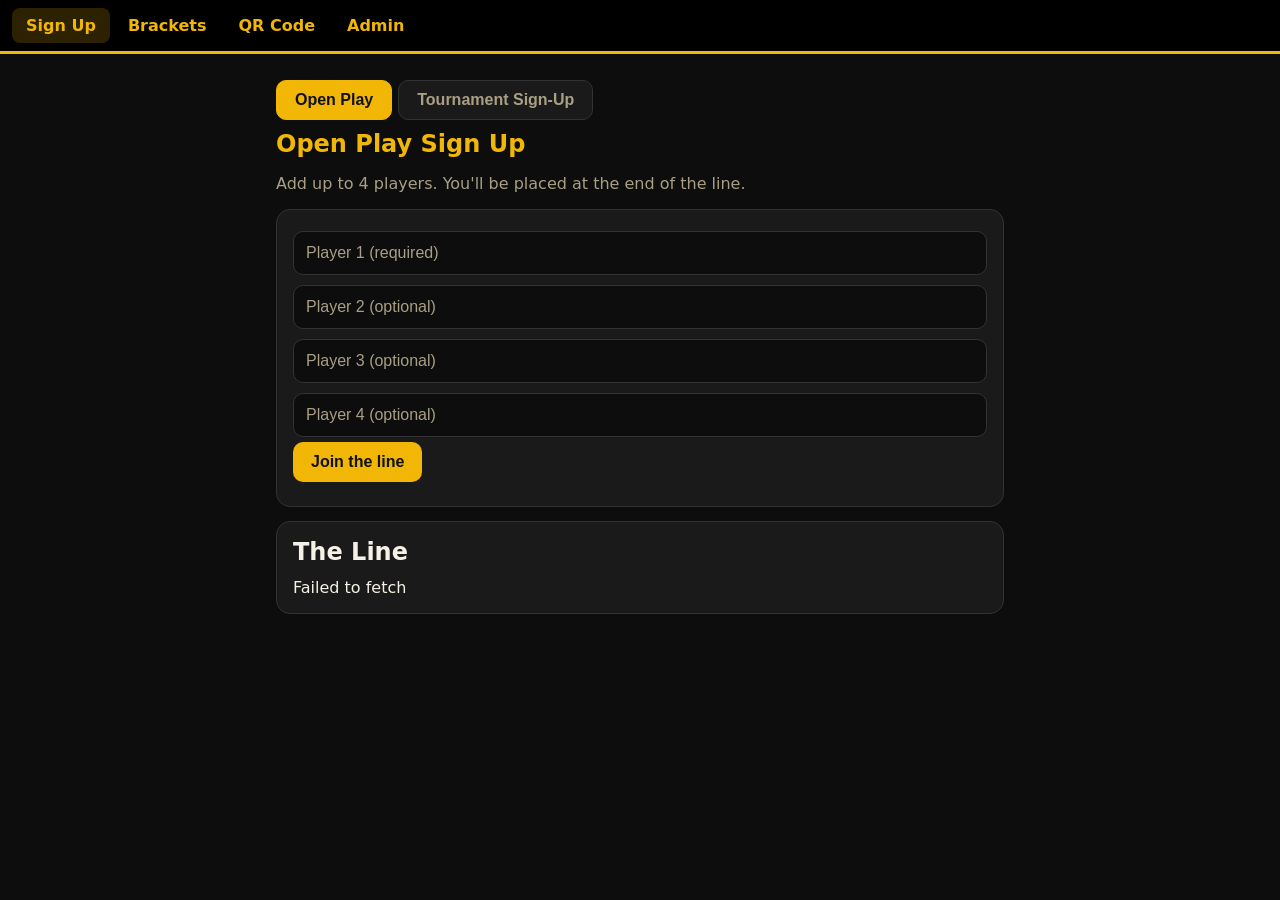
<file: index.html>
<!DOCTYPE html>
<html lang="en"><head>
<meta charset="utf-8"><meta name="viewport" content="width=device-width, initial-scale=1">
<title>Sign Up</title>
<link rel="stylesheet" href="style.css">
<link rel="stylesheet" href="form.css">
<link rel="icon" type="image/svg+xml" href="images/favicon.svg">
<link rel="icon" type="image/png" sizes="32x32" href="images/favicon-32.png">
<link rel="icon" href="images/favicon.ico" sizes="any">
<link rel="apple-touch-icon" href="images/apple-touch-icon.png">
</head><body>
<main id="mainWrap" style="visibility:hidden">
  <div class="seg" id="tabs" hidden>
    <button id="tabOp" class="on"></button>
    <button id="tabTour"></button>
  </div>

  <div class="card" id="closedCard" hidden><p id="closedMsg" style="margin:0"></p></div>

  <!-- shared Google sign-in card -->
  <div class="card" id="loginCard" hidden>
    <h2 id="loginHeading"></h2>
    <p class="muted" id="loginIntro"></p>
    <div id="gbtn"></div>
    <div id="gmsg" class="msg err"></div>
  </div>
  <p class="muted" id="who" hidden>Signed in as <strong id="whoEmail"></strong> · <a href="#" id="signout" style="color:var(--brand)">Sign out</a></p>

  <!-- open play -->
  <section id="opView" hidden>
    <h1 id="opHeading"></h1>
    <p class="muted" id="opIntro"></p>
    <div class="card" id="formCard">
      <input id="p1" maxlength="30" autocomplete="off">
      <input id="p2" maxlength="30" autocomplete="off">
      <input id="p3" maxlength="30" autocomplete="off">
      <input id="p4" maxlength="30" autocomplete="off">
      <button id="go"></button>
      <div id="msg" class="msg"></div>
    </div>
    <div class="card">
      <h2><span id="opLineHeading"></span> <span class="muted" id="count"></span></h2>
      <div id="list"></div>
    </div>
  </section>

  <!-- tournament sign-up -->
  <section id="tourView" hidden>
    <h1 id="tourHeading"></h1>
    <p class="muted" id="tourIntro"></p>
    <div class="seg" id="formPick" hidden></div>
    <div id="tourHost"></div>
  </section>
</main>
<script src="config.js"></script><script src="Words.js?v=5"></script><script src="app.js?v=7"></script><script src="formView.js?v=1"></script>
<script src="https://accounts.google.com/gsi/client" async defer></script>
<script>
// Safety net: never leave the page blank if something below fails.
setTimeout(() => { const m = document.getElementById("mainWrap"); if (m) m.style.visibility = ""; }, 4000);
nav("index.html");

let st = {}, forms = [], active = "op", formId = null, requireLogin = false, googleStarted = false, lastSig = "";
const submitted = {};

// ---------- text (editable on the Edit text page) ----------
function applyText() {
  const T = TEXT;
  $("#tabOp").textContent = T.tabOp; $("#tabTour").textContent = T.tabTour;
  $("#opHeading").textContent = T.opHeading; $("#opIntro").textContent = T.opIntro;
  ["p1", "p2", "p3", "p4"].forEach((id, i) => $("#" + id).placeholder = T["opP" + (i + 1)]);
  $("#go").textContent = T.opButton; $("#opLineHeading").textContent = T.opLineHeading;
  $("#tourHeading").textContent = T.tourHeading; $("#tourIntro").textContent = T.tourIntro;
  $("#tourIntro").hidden = !T.tourIntro; $("#closedMsg").textContent = T.closed;
}

// ---------- Google sign-in ----------
function startGoogle(tries = 0) {
  if (googleStarted) return;
  if (!CONFIG.googleClientId) { $("#gmsg").textContent = "Google sign-in isn't set up yet. Please ask an admin."; return; }
  if (!(window.google && google.accounts && google.accounts.id)) {
    if (tries < 40) setTimeout(() => startGoogle(tries + 1), 250);
    else $("#gmsg").textContent = "Couldn't load Google sign-in. Check your connection and refresh.";
    return;
  }
  googleStarted = true;
  google.accounts.id.initialize({
    client_id: CONFIG.googleClientId,
    callback: async resp => {
      try { await googleSignIn(resp.credential); $("#gmsg").textContent = ""; await refresh(true); }
      catch (e) { $("#gmsg").textContent = e.message; }
    }
  });
  google.accounts.id.renderButton($("#gbtn"), { theme: "filled_black", size: "large", text: "signin_with" });
}
$("#signout").onclick = e => {
  e.preventDefault();
  playerLogout();
  if (window.google && google.accounts && google.accounts.id) google.accounts.id.disableAutoSelect();
  refresh(true);
};

// ---------- deciding what to show ----------
const tourMode = () => st.tournamentMode === true;
const opAvailable = () => st.openPlayEnabled !== false && !tourMode();
const tourAvailable = () => st.tournamentSignupEnabled === true && forms.some(f => f.open);

async function refresh(force) {
  try { st = (await db("settings")) || {}; } catch { st = st || {}; }
  setDomain(st.emailDomain);
  TEXT = { ...TEXT_DEFAULTS, ...(st.text || {}) };
  Object.keys(TEXT).forEach(k => TEXT[k] = fillDomain(TEXT[k]));
  try { forms = await getForms(); } catch { forms = []; }
  applyText();

  const hasOp = opAvailable(), hasTour = tourAvailable();
  // A running tournament with no tournament sign-up behaves as before: go to the brackets.
  if (tourMode() && st.tournamentSignupEnabled !== true) { location.replace("brackets.html"); return; }

  const showTab = st.showTourTab === true;
  if (active === "op" && !hasOp && hasTour) active = "tour";
  if (active === "tour" && !hasTour && hasOp && !showTab) active = "op";
  $("#tabs").hidden = !(hasOp && (hasTour || showTab));
  $("#tabOp").classList.toggle("on", active === "op");
  $("#tabTour").classList.toggle("on", active === "tour");
  const tourClosedView = active === "tour" && !hasTour && hasOp && showTab;
  const nothing = !hasOp && !hasTour;
  $("#closedCard").hidden = !nothing;

  // which login rule applies to what's on screen
  const open = forms.filter(f => f.open);
  if (!open.some(f => f.id === formId)) formId = open.length ? open[0].id : null;
  const form = open.find(f => f.id === formId) || null;
  requireLogin = nothing ? false : active === "op" ? st.requireLogin === true : !!(form && form.requireLogin);
  const sess = playerSession();
  const needLogin = requireLogin && !sess;
  $("#loginCard").hidden = nothing || !needLogin;
  $("#loginHeading").textContent = active === "op" ? TEXT.opLoginHeading : TEXT.tourLoginHeading;
  $("#loginIntro").textContent = active === "op" ? TEXT.opLoginIntro : TEXT.tourLoginIntro;
  $("#who").hidden = !(requireLogin && sess);
  if (sess) $("#whoEmail").textContent = sess.email;
  if (needLogin) startGoogle();

  $("#opView").hidden = nothing || active !== "op";
  $("#formCard").hidden = needLogin;
  $("#tourView").hidden = nothing || active !== "tour";
  if (tourClosedView) {
    $("#formPick").hidden = true; lastSig = "";
    const host = $("#tourHost"); host.replaceChildren();
    const c = document.createElement("div"); c.className = "card"; c.textContent = TEXT.tourClosed; host.appendChild(c);
  } else if (active === "tour") drawTournament(open, form, needLogin, force);
  $("#mainWrap").style.visibility = "";
}

$("#tabOp").onclick = () => { active = "op"; refresh(true); };
$("#tabTour").onclick = () => { active = "tour"; refresh(true); };

// ---------- open play ----------
async function load() {
  try {
    const q = await getQueue();
    const n = q.filter(e => !e.hidden).length;
    $("#count").textContent = `(${n} group${n === 1 ? "" : "s"})`;
    renderQueue($("#list"), q);
  } catch (e) { $("#list").textContent = e.message; }
}
$("#go").onclick = async () => {
  const ids = ["#p1", "#p2", "#p3", "#p4"];
  const raw = ids.map(s => $(s).value.trim());
  const players = raw.filter(Boolean);
  const msg = $("#msg"), btn = $("#go");
  const bad = typeof containsBlockedWord === "function" ? raw.findIndex(v => v && containsBlockedWord(v)) : -1;
  if (bad >= 0) {
    msg.className = "msg err";
    msg.textContent = `Player ${bad + 1}'s name isn't allowed. Please use a school-appropriate name.`;
    return;
  }
  const useLogin = requireLogin;
  if (useLogin && !playerSession()) { await refresh(true); return; }
  btn.disabled = true;
  try {
    await signup(players, useLogin);
    msg.className = "msg ok"; msg.textContent = TEXT.opSuccess;
    ids.forEach(s => $(s).value = "");
    load();
  } catch (err) {
    msg.className = "msg err"; msg.textContent = err.message;
    if (useLogin && !playerSession()) refresh(true);
  }
  btn.disabled = false;
};

// ---------- tournament forms ----------
function drawTournament(open, form, needLogin, force) {
  const pick = $("#formPick");
  const sig = JSON.stringify([open, formId, needLogin, !!(form && submitted[form.id])]);
  if (!force && sig === lastSig) return;         // don't wipe answers someone is typing
  lastSig = sig;
  pick.replaceChildren();
  pick.hidden = open.length < 2;
  open.forEach(f => {
    const b = document.createElement("button"); b.textContent = f.title; b.className = f.id === formId ? "on" : "";
    b.onclick = () => { formId = f.id; refresh(true); };
    pick.appendChild(b);
  });
  const host = $("#tourHost"); host.replaceChildren();
  if (!form || needLogin) return;
  if (submitted[form.id]) {
    const box = document.createElement("div"); box.className = "fm-done";
    const h = document.createElement("h2"); h.textContent = "Response recorded";
    const p = document.createElement("p"); p.textContent = form.confirmation || "Thanks! Your response has been recorded.";
    box.append(h, p);
    if (!form.requireLogin) {
      const again = document.createElement("button"); again.className = "gray"; again.textContent = "Submit another response";
      again.onclick = () => { delete submitted[form.id]; refresh(true); };
      box.appendChild(again);
    }
    host.appendChild(box); return;
  }
  renderForm(host, form, {
    onSubmit: async answers => {
      if (typeof containsBlockedWord !== "function") throw new Error("The word filter didn't load. Please refresh the page and try again.");
      const textQs = form.questions.filter(q => q.type === "short" || q.type === "long");
      if (textQs.some(q => answers[q.id] && containsBlockedWord(answers[q.id])))
        throw new Error("One of your answers isn't allowed. Please use school-appropriate language.");
      const rec = { at: Date.now(), answers };
      if (form.requireLogin) {
        const sess = playerSession();
        if (!sess) { await refresh(true); return; }
        rec.email = sess.email; rec.uid = sess.uid;
        await db(`responses/${form.id}/${sess.uid}`, "PUT", rec, "player");
      } else await db(`responses/${form.id}`, "POST", rec);
      submitted[form.id] = true; refresh(true);
    }
  });
}

refresh(true); setInterval(() => refresh(false), 20000);
load(); setInterval(load, 5000);
</script></body></html>
</file>
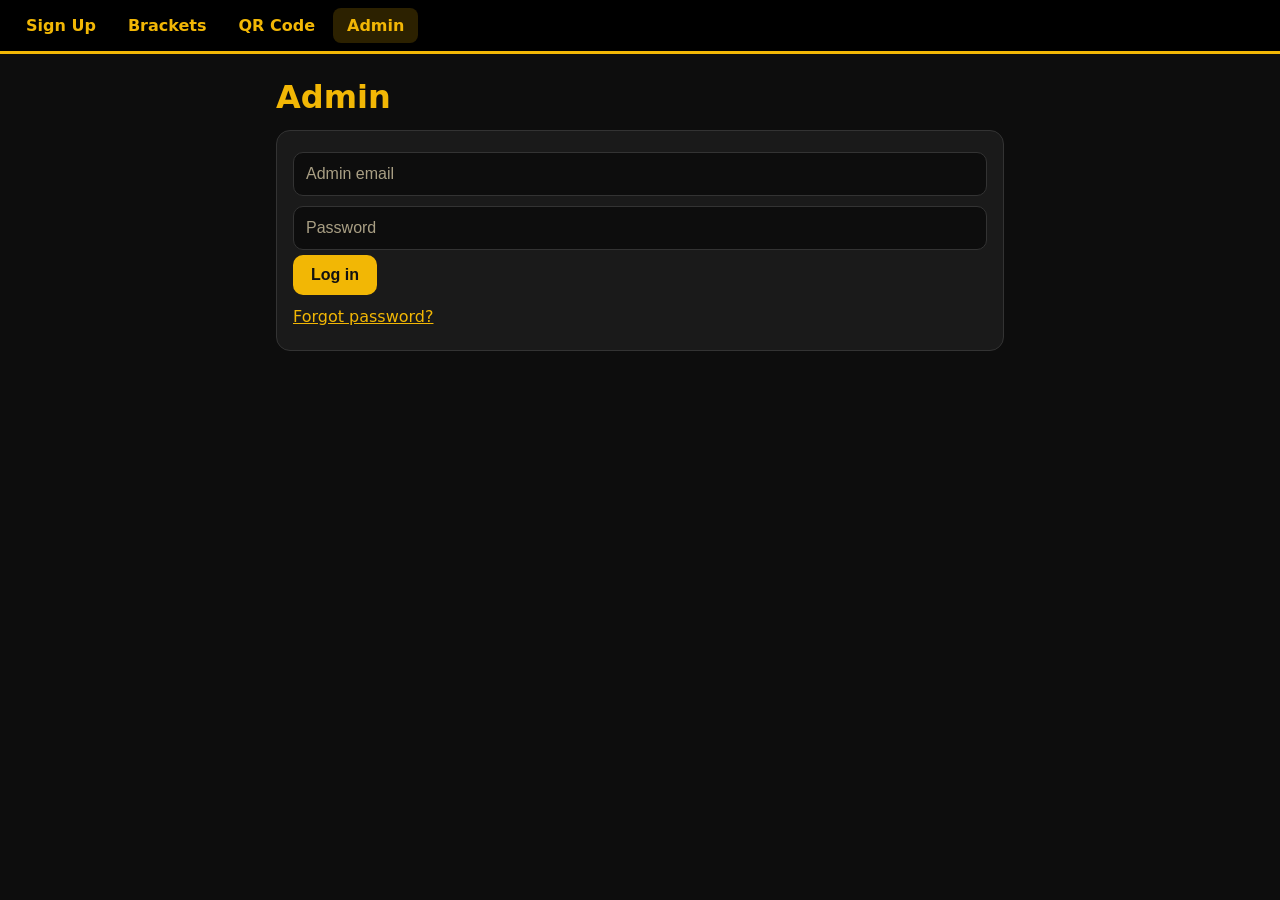
<file: admin.html>
<!DOCTYPE html>
<html lang="en"><head>
<meta charset="utf-8"><meta name="viewport" content="width=device-width, initial-scale=1">
<title>Admin</title>
<link rel="stylesheet" href="style.css">
<link rel="icon" type="image/svg+xml" href="images/favicon.svg">
<link rel="icon" type="image/png" sizes="32x32" href="images/favicon-32.png">
<link rel="icon" href="images/favicon.ico" sizes="any">
<link rel="apple-touch-icon" href="images/apple-touch-icon.png">
</head><body>
<main>
  <h1>Admin</h1>
  <div class="card" id="login">
    <input id="email" type="email" placeholder="Admin email" autocomplete="username">
    <input id="pw" type="password" placeholder="Password" autocomplete="current-password">
    <button id="loginBtn">Log in</button>
    <a href="#" id="forgot" style="display:block;margin-top:12px;color:var(--brand)">Forgot password?</a>
    <div id="loginMsg" class="msg err"></div>
  </div>
  <div id="panel" hidden>
    <div class="adminnav" id="adminnav">
      <div class="an-sec" id="anSec"></div>
      <div class="an-pages">
        <a href="edit.html">Sign-up text</a><a href="forms.html">Forms</a><a href="manage.html">Bracket manager</a><a href="brackets.html">Brackets</a><a href="chat.html">Admin chat</a><a href="qr.html">QR</a>
        <button class="gray small" id="logout">Log out</button>
      </div>
    </div>
    <div class="card">
      <h2>Tournament mode</h2>
      <label style="display:flex;gap:10px;align-items:center;cursor:pointer">
        <input type="checkbox" id="tourney" style="width:auto;margin:0">
        <span>A tournament is happening: hide sign-up, send everyone to the Brackets page, and block new sign-ups</span>
      </label>
      <div id="tMsg" class="msg"></div>
    </div>
    <div class="card">
      <h2>Sign-up pages</h2>
      <p class="muted" style="margin-top:0">Choose what shows on the sign-up page.</p>
      <label style="display:flex;gap:10px;align-items:center;cursor:pointer;margin:8px 0">
        <input type="checkbox" id="opOn" style="width:auto;margin:0">
        <span>Open play sign-up is open</span>
      </label>
      <label style="display:flex;gap:10px;align-items:center;cursor:pointer;margin:8px 0">
        <input type="checkbox" id="tourOn" style="width:auto;margin:0">
        <span>Tournament sign-up is open (shows the forms you've marked as accepting responses)</span>
      </label>
      <label style="display:flex;gap:10px;align-items:center;cursor:pointer;margin:8px 0">
        <input type="checkbox" id="tabOn" style="width:auto;margin:0">
        <span>Show the Tournament tab even when it's closed (visitors see "not active right now" instead of the tab being hidden)</span>
      </label>
      <div id="spMsg" class="msg"></div>
      <div style="display:flex;gap:8px;flex-wrap:wrap;margin-top:10px">
        <a href="edit.html"><button class="gray">Edit sign-up text</button></a>
        <a href="forms.html"><button>Tournament sign-up forms</button></a>
      </div>
    </div>
    <div class="card">
      <h2>Open play sign-in</h2>
      <label style="display:flex;gap:10px;align-items:center;cursor:pointer">
        <input type="checkbox" id="reqLogin" style="width:auto;margin:0">
        <span>Require a Google sign-in to join the open play line</span>
      </label>
      <div id="sMsg" class="msg"></div>
    </div>
    <div class="card">
      <h2>Line</h2>
      <div id="list"></div>
      <div id="qmsg" class="msg err"></div>
      <button class="bad" id="clear" style="margin-top:12px">Clear entire line</button>
    </div>
    <div class="card">
      <h2>Hidden for follow-up</h2>
      <p class="muted">Hidden from the public line but kept here with who signed up, so you can follow up. Clearing the line does not remove these. Click Delete when you're finished.</p>
      <div id="hlist"></div>
    </div>
    <div class="card">
      <h2>Bans and timeouts</h2>
      <p class="muted">Ban or time out someone from the Hidden list above. This only works for sign-ups made with a login (Open play sign-in must be on). Timeouts end by themselves.</p>
      <div id="blist"></div>
    </div>
    <div class="card">
      <h2>Required email</h2>
      <p class="muted" style="margin-top:0">Which Google accounts can sign in (for open play and for tournament forms that require sign-in).</p>
      <label style="display:flex;gap:10px;align-items:center;cursor:pointer;margin:8px 0">
        <input type="checkbox" id="anyDom" style="width:auto;margin:0">
        <span>Allow any Google account (Gmail and others)</span>
      </label>
      <div id="domWrap">
        <label class="muted" for="domIn" style="font-size:.85rem">Only emails ending in</label>
        <div style="display:flex;gap:8px;align-items:center"><span style="font-size:1.1rem">@</span><input id="domIn" placeholder="hamiltonschools.us" maxlength="80" autocomplete="off" style="margin:0"></div>
      </div>
      <button id="domSave" style="margin-top:10px">Save</button>
      <div id="domMsg" class="msg"></div>
    </div>
    <div class="card">
      <h2>Built-in tournaments</h2>
      <p class="muted">Create and run single elimination, double elimination, and round robin brackets right on this site.</p>
      <a href="manage.html"><button>Open the bracket manager</button></a>
    </div>
    <div class="card">
      <h2>Brackets</h2>
      <p class="muted">Create each bracket on brackethq.com, then add its link here. They show as tabs on the Brackets page.</p>
      <div id="blist"></div>
      <input id="bName" placeholder="Bracket name (e.g. Mario Kart Friday)" maxlength="60">
      <input id="bUrl" placeholder="https://brackethq.com/b/...">
      <button id="addBracket">Add bracket</button>
      <div id="bMsg" class="msg"></div>
    </div>
    <div class="card">
      <h2>Bracket order and visibility</h2>
      <p class="muted" style="margin-top:0">Every bracket, built-in or from Bracket HQ, in the order they appear on the Brackets page. Hidden ones stay saved but aren't shown to visitors.</p>
      <label class="muted" for="bDefault" style="font-size:.85rem">When the Brackets page opens, show</label>
      <select id="bDefault">
        <option value="first">The first bracket in the list</option>
        <option value="builtin">The first built-in bracket</option>
        <option value="link">The first Bracket HQ bracket</option>
      </select>
      <div id="olist" style="margin-top:8px"></div>
      <div id="oMsg" class="msg"></div>
    </div>
    <div class="card">
      <h2>Admins</h2>
      <p class="muted">Everyone listed here can manage the line, brackets, and admins.</p>
      <div id="alist"></div>
      <h3 style="margin:16px 0 4px">Add a new admin</h3>
      <p class="muted" style="margin:0 0 6px">Creates their login and emails them a link to set their own password, so you never need to share one. Leave the password blank to use a random one.</p>
      <input id="aEmail" type="email" placeholder="Their email" autocomplete="off">
      <input id="aPw" type="text" placeholder="Temporary password (optional)" autocomplete="off">
      <button id="addAdmin">Create admin</button>
      <h3 style="margin:16px 0 4px">Or add someone who already has a login</h3>
      <input id="aUid" placeholder="Their User UID (from Firebase Authentication)" autocomplete="off">
      <input id="aLabel" placeholder="Label (their name or email)" maxlength="100" autocomplete="off">
      <button id="addUid" class="gray">Add by UID</button>
      <div id="aMsg" class="msg"></div>
    </div>
  </div>
</main>
<script src="config.js"></script><script src="app.js?v=7"></script>
<script>
nav("admin.html");
let queue = [], who = {}, brackets = [], timer;
const qmsg = t => $("#qmsg").textContent = t || "";
function bmsg(t, ok) { const m = $("#bMsg"); m.className = "msg " + (ok ? "ok" : "err"); m.textContent = t || ""; }

async function guard(fn) {
  try { qmsg(); await fn(); await load(); }
  catch (e) { qmsg(e.message); if (!sessionStorage.getItem("token")) showLogin(); }
}
async function bguard(fn) {
  try { bmsg(); await fn(); await loadBrackets(); }
  catch (e) { bmsg(e.message); if (!sessionStorage.getItem("token")) showLogin(); }
}

async function load() {
  queue = await getQueue();
  try { who = (await db("signups", "GET", undefined, true)) || {}; } catch { who = {}; }
  const visible = queue.filter(e => !e.hidden);
  renderQueue($("#list"), visible, {
    up: (e, i) => i > 0 && guard(() => swapOrder(e, visible[i - 1])),
    down: (e, i) => i < visible.length - 1 && guard(() => swapOrder(e, visible[i + 1])),
    hide: e => guard(() => db(`queue/${e.id}/hidden`, "PUT", true, true)),
    done: e => guard(() => removeEntry(e.id))
  }, who);
  try { bans = (await db("bans", "GET", undefined, true)) || {}; } catch { bans = {}; }
  renderHidden(queue.filter(e => e.hidden));
  renderBans();
}

let bans = {};
const PERM = 32503680000000;
const fmtT = t => new Date(t).toLocaleString([], { month: "short", day: "numeric", hour: "numeric", minute: "2-digit" });
function renderBans() {
  const el = $("#blist"); el.replaceChildren();
  const list = Object.entries(bans).map(([uid, b]) => ({ uid, ...b })).filter(b => b.until > Date.now());
  if (!list.length) { const p = document.createElement("p"); p.className = "muted"; p.textContent = "No one is banned or timed out."; el.appendChild(p); return; }
  list.sort((x, y) => y.until - x.until).forEach(b => {
    const row = document.createElement("div"); row.className = "entry";
    const mid = document.createElement("div"); mid.style.flex = "1";
    const t = document.createElement("div"); t.textContent = b.email || b.uid; t.style.fontWeight = "600";
    const w = document.createElement("div"); w.className = "time";
    w.textContent = (b.until >= PERM ? "Banned until removed" : "Timeout until " + fmtT(b.until)) + (b.reason ? " · " + b.reason : "");
    mid.append(t, w);
    const act = document.createElement("div"); act.className = "actions";
    const rm = document.createElement("button"); rm.className = "small gray"; rm.textContent = "Remove";
    rm.onclick = () => guard(() => db("bans/" + b.uid, "DELETE", undefined, true));
    act.appendChild(rm); row.append(mid, act); el.appendChild(row);
  });
}
async function banUser(uid, email, ms, reason) {
  await db("bans/" + uid, "PUT", { email: email || "", until: ms === 0 ? PERM : Date.now() + ms, reason: reason || "", at: Date.now() }, true);
}

function renderHidden(list) {
  const el = $("#hlist"); el.replaceChildren();
  if (!list.length) { const p = document.createElement("p"); p.className = "muted"; p.textContent = "Nothing hidden."; el.appendChild(p); return; }
  list.forEach(e => {
    const row = document.createElement("div"); row.className = "entry";
    const mid = document.createElement("div"); mid.style.flex = "1";
    const pl = document.createElement("div"); pl.className = "players";
    e.players.forEach(n => { const c = document.createElement("span"); c.className = "chip"; c.textContent = n; pl.appendChild(c); });
    const w = document.createElement("div"); w.className = "time"; w.style.marginTop = "4px";
    const sg = who[e.id];
    w.textContent = (sg && sg.email ? "Signed up by " + sg.email : "Signed up without a login (no account on record)") +
      " · " + new Date(e.signedUpAt).toLocaleString([], { month: "short", day: "numeric", hour: "numeric", minute: "2-digit" });
    mid.append(pl, w);
    const act = document.createElement("div"); act.className = "actions"; act.style.flexWrap = "wrap"; act.style.justifyContent = "flex-end";
    const mk = (label, cls, fn) => { const b = document.createElement("button"); b.className = "small " + cls; b.textContent = label; b.onclick = fn; act.appendChild(b); };
    if (sg && sg.uid) {
      const sel = document.createElement("select"); sel.style.cssText = "width:auto;margin:0";
      [["1 day", 864e5], ["1 week", 6048e5], ["30 days", 2592e6], ["Ban", 0]].forEach(([l, v]) => { const o = document.createElement("option"); o.value = v; o.textContent = l; sel.appendChild(o); });
      const active = bans[sg.uid] && bans[sg.uid].until > Date.now();
      if (active) { const tag = document.createElement("span"); tag.className = "time"; tag.textContent = "Already " + (bans[sg.uid].until >= PERM ? "banned" : "timed out"); act.appendChild(tag); }
      else { act.appendChild(sel); mk("Apply", "bad", () => guard(() => banUser(sg.uid, sg.email, Number(sel.value), (e.players || []).join(", ")))); }
    }
    mk("Unhide", "gray", () => guard(() => db(`queue/${e.id}/hidden`, "DELETE", undefined, true)));
    mk("Delete", "bad", () => confirm("Permanently delete this entry and its record of who signed up?") && guard(() => removeEntry(e.id)));
    row.append(mid, act); el.appendChild(row);
  });
}

// ---- Brackets ----
async function loadBrackets() {
  const d = await db("brackets");
  brackets = d ? Object.entries(d).map(([id, v]) => ({ id, ...v })).sort((a, b) => a.order - b.order) : [];
  loadOrder().catch(e => omsg(e.message));
  const el = $("#blist"); el.replaceChildren();
  if (!brackets.length) { const p = document.createElement("p"); p.className = "muted"; p.textContent = "No brackets yet."; el.appendChild(p); return; }
  brackets.forEach((b, i) => {
    const row = document.createElement("div"); row.className = "entry";
    const info = document.createElement("div"); info.className = "players"; info.style.flexDirection = "column";
    const n = document.createElement("strong"); n.textContent = b.name;
    const u = document.createElement("span"); u.className = "muted"; u.style.wordBreak = "break-all"; u.textContent = b.url;
    info.append(n, u);
    const act = document.createElement("div"); act.className = "actions";
    const mk = (label, cls, fn) => { const x = document.createElement("button"); x.className = "small " + cls; x.textContent = label; x.onclick = fn; act.appendChild(x); };
    mk("Remove", "bad", () => confirm("Remove \"" + b.name + "\"?") && bguard(() => db(`brackets/${b.id}`, "DELETE", undefined, true)));
    row.append(info, act); el.appendChild(row);
  });
}
// ---- Order + visibility across built-in and Bracket HQ brackets ----
let allB = [];
const omsg = (t, ok) => { const m = $("#oMsg"); m.className = "msg " + (ok ? "ok" : "err"); m.textContent = t || ""; };
async function loadOrder() {
  const [links, built] = await Promise.all([db("brackets"), db("tournaments")]);
  allB = [
    ...Object.entries(links || {}).map(([id, v]) => ({ kind: "link", path: `brackets/${id}`, name: v.name || "(unnamed)", order: v.order || 0, hidden: v.hidden === true })),
    ...Object.entries(built || {}).map(([id, v]) => ({ kind: "built", path: `tournaments/${id}`, name: v.name || "(unnamed)", order: v.order || 0, hidden: v.hidden === true }))
  ].sort((x, y) => x.order - y.order);
  const el = $("#olist"); el.replaceChildren();
  if (!allB.length) { const p = document.createElement("p"); p.className = "muted"; p.textContent = "No brackets yet."; el.appendChild(p); return; }
  allB.forEach((b, i) => {
    const row = document.createElement("div"); row.className = "entry";
    const info = document.createElement("div"); info.className = "players"; info.style.flexDirection = "column"; info.style.opacity = b.hidden ? ".5" : "1";
    const n = document.createElement("strong"); n.textContent = b.name;
    const t = document.createElement("span"); t.className = "muted";
    t.textContent = (b.kind === "built" ? "Built-in" : "Bracket HQ") + (b.hidden ? " · Hidden" : "");
    info.append(n, t);
    const act = document.createElement("div"); act.className = "actions"; act.style.flexWrap = "wrap"; act.style.justifyContent = "flex-end";
    const mk = (label, cls, fn, off) => { const x = document.createElement("button"); x.className = "small " + cls; x.textContent = label; x.disabled = !!off; x.onclick = fn; act.appendChild(x); };
    mk("↑", "gray", () => moveB(i, -1), i === 0);
    mk("↓", "gray", () => moveB(i, 1), i === allB.length - 1);
    mk(b.hidden ? "Show" : "Hide", b.hidden ? "" : "gray", () => hideB(b));
    row.append(info, act); el.appendChild(row);
  });
}
async function moveB(i, d) {
  try {
    omsg();
    const list = allB.slice(); const j = i + d;
    [list[i], list[j]] = [list[j], list[i]];
    const u = {}; list.forEach((b, k) => u[`${b.path}/order`] = 1000 + k);   // renumber so order is always clean
    await db("", "PATCH", u, true);
    await loadOrder(); loadBrackets().catch(() => {});
  } catch (e) { omsg(e.message); }
}
async function hideB(b) {
  try {
    omsg();
    await db("", "PATCH", { [`${b.path}/hidden`]: b.hidden ? null : true }, true);
    await loadOrder();
    omsg(b.hidden ? "\"" + b.name + "\" is visible again." : "\"" + b.name + "\" is hidden from visitors.", true);
  } catch (e) { omsg(e.message); }
}
$("#bDefault").onchange = async e => {
  try { await db("settings/bracketsDefault", "PUT", e.target.value, true); omsg("Saved.", true); }
  catch (err) { omsg(err.message); }
};

const swapBrackets = (a, b) => db("brackets", "PATCH", { [`${a.id}/order`]: b.order, [`${b.id}/order`]: a.order }, true);

$("#addBracket").onclick = () => bguard(async () => {
  const name = $("#bName").value.trim(), url = $("#bUrl").value.trim();
  if (!name) throw new Error("Enter a bracket name.");
  if (!/^https?:\/\//.test(url)) throw new Error("Enter a full link starting with https://");
  await db("brackets", "POST", { name, url, order: Date.now() }, true);
  $("#bName").value = ""; $("#bUrl").value = "";
  bmsg("Added.", true);
});

// ---- Admins ----
function amsg(t, ok) { const m = $("#aMsg"); m.className = "msg " + (ok ? "ok" : "err"); m.textContent = t || ""; }
async function aguard(fn) {
  try { amsg(); await fn(); await loadAdmins(); }
  catch (e) { amsg(e.message); if (!sessionStorage.getItem("token")) showLogin(); }
}
async function loadAdmins() {
  const d = await db("admins", "GET", undefined, true);
  const me = sessionStorage.getItem("uid");
  const el = $("#alist"); el.replaceChildren();
  Object.entries(d || {}).forEach(([uid, label]) => {
    const row = document.createElement("div"); row.className = "entry";
    const info = document.createElement("div"); info.className = "players"; info.style.flexDirection = "column";
    const n = document.createElement("strong"); n.textContent = label + (uid === me ? " (you)" : "");
    const u = document.createElement("span"); u.className = "muted"; u.style.wordBreak = "break-all"; u.textContent = uid;
    info.append(n, u); row.appendChild(info);
    const act = document.createElement("div"); act.className = "actions"; act.style.flexWrap = "wrap"; act.style.justifyContent = "flex-end";
    const mk = (text, cls, fn) => { const b = document.createElement("button"); b.className = "small " + cls; b.textContent = text; b.onclick = fn; act.appendChild(b); };
    mk("Send reset", "gray", () => aguard(async () => {
      const email = /^\S+@\S+\.\S+$/.test(label) ? label : prompt("Email address for " + label + ":");
      if (!email) return;
      await sendPasswordReset(email.trim());
      amsg("Password reset email sent to " + email.trim() + ".", true);
    }));
    if (uid !== me) mk("Remove", "bad", () => confirm("Remove " + label + " as an admin?") && aguard(() => db(`admins/${uid}`, "DELETE", undefined, true)));
    row.appendChild(act);
    el.appendChild(row);
  });
}
function randomPassword() {
  const abc = "abcdefghijkmnpqrstuvwxyzABCDEFGHJKLMNPQRSTUVWXYZ23456789";
  const bytes = new Uint8Array(18); crypto.getRandomValues(bytes);
  return Array.from(bytes, b => abc[b % abc.length]).join("");
}
$("#addAdmin").onclick = () => aguard(async () => {
  const email = $("#aEmail").value.trim().toLowerCase();
  const typed = $("#aPw").value;
  if (!email) throw new Error("Enter their email.");
  if (typed && typed.length < 6) throw new Error("A password must be at least 6 characters (or leave it blank).");
  const password = typed || randomPassword();
  const r = await fetch(`https://identitytoolkit.googleapis.com/v1/accounts:signUp?key=${CONFIG.apiKey}`, {
    method: "POST", body: JSON.stringify({ email, password, returnSecureToken: false })
  });
  const j = await r.json();
  if (!r.ok) {
    const code = (j.error && j.error.message) || "";
    if (code.startsWith("EMAIL_EXISTS")) throw new Error("That email already has a login. Use \"Add by UID\" below instead.");
    if (code.startsWith("WEAK_PASSWORD")) throw new Error("Password must be at least 6 characters.");
    if (code.startsWith("INVALID_EMAIL")) throw new Error("That email address isn't valid.");
    throw new Error("Couldn't create the login (" + code + ").");
  }
  await db(`admins/${j.localId}`, "PUT", email, true);
  $("#aEmail").value = ""; $("#aPw").value = "";
  let note = "Admin created.";
  try { await sendPasswordReset(email); note += " A password reset email was sent to " + email + " so they can set their own password."; }
  catch (e) { note += " The reset email failed (" + e.message + "), so use Send reset next to their name."; }
  amsg(note, true);
});
$("#addUid").onclick = () => aguard(async () => {
  const uid = $("#aUid").value.trim(), label = $("#aLabel").value.trim() || "Admin";
  if (!/^[A-Za-z0-9]{20,}$/.test(uid)) throw new Error("That doesn't look like a User UID.");
  await db(`admins/${uid}`, "PUT", label, true);
  $("#aUid").value = ""; $("#aLabel").value = "";
  amsg("Admin added.", true);
});

// ---- Player sign-in toggle ----
async function loadSettings() {
  const st = (await db("settings")) || {};
  $("#reqLogin").checked = st.requireLogin === true;
  $("#tourney").checked = st.tournamentMode === true;
  $("#opOn").checked = st.openPlayEnabled !== false;
  $("#tourOn").checked = st.tournamentSignupEnabled === true;
  $("#bDefault").value = ["first", "builtin", "link"].includes(st.bracketsDefault) ? st.bracketsDefault : "first";
  const dom = typeof st.emailDomain === "string" && st.emailDomain ? st.emailDomain : "hamiltonschools.us";
  $("#anyDom").checked = dom === "*"; $("#domIn").value = dom === "*" ? "" : dom; $("#domWrap").style.opacity = dom === "*" ? ".4" : "1";
  $("#tabOn").checked = st.showTourTab === true;
}
$("#anyDom").onchange = e => { $("#domWrap").style.opacity = e.target.checked ? ".4" : "1"; };
$("#domSave").onclick = async () => {
  const m = $("#domMsg"); let v = $("#domIn").value.trim().toLowerCase().replace(/^@/, "");
  try {
    if ($("#anyDom").checked) v = "*";
    else if (!/^[a-z0-9-]+(\.[a-z0-9-]+)+$/.test(v)) throw new Error("Enter a domain like hamiltonschools.us (no spaces).");
    await db("settings/emailDomain", "PUT", v, true);
    m.className = "msg ok"; m.textContent = v === "*" ? "Any Google account can sign in now." : "Only @" + v + " accounts can sign in now.";
  } catch (e) { m.className = "msg err"; m.textContent = e.message; }
};
function pageToggle(sel, key, onMsg, offMsg) {
  $(sel).onchange = async e => {
    const box = e.target, m = $("#spMsg");
    try {
      await db("settings/" + key, "PUT", box.checked, true);
      m.className = "msg ok"; m.textContent = box.checked ? onMsg : offMsg;
    } catch (err) { box.checked = !box.checked; m.className = "msg err"; m.textContent = err.message; }
  };
}
pageToggle("#opOn", "openPlayEnabled", "Open play sign-up is open.", "Open play sign-up is closed.");
pageToggle("#tabOn", "showTourTab", "The Tournament tab will always show.", "The Tournament tab is hidden while closed.");
pageToggle("#tourOn", "tournamentSignupEnabled", "Tournament sign-up is open.", "Tournament sign-up is closed.");
$("#tourney").onchange = async e => {
  const box = e.target, m = $("#tMsg");
  try {
    await db("settings/tournamentMode", "PUT", box.checked, true);
    m.className = "msg ok";
    m.textContent = box.checked ? "Tournament mode is ON. Sign-up is hidden and paused." : "Tournament mode is off. Sign-up is open again.";
  } catch (err) {
    box.checked = !box.checked;
    m.className = "msg err"; m.textContent = err.message;
  }
};
$("#reqLogin").onchange = async e => {
  const box = e.target, m = $("#sMsg");
  try {
    await db("settings/requireLogin", "PUT", box.checked, true);
    m.className = "msg ok";
    m.textContent = box.checked ? "Sign-in is now required to join the line." : "Anyone can join the line without signing in.";
  } catch (err) {
    box.checked = !box.checked;
    m.className = "msg err"; m.textContent = err.message;
  }
};

function showLogin() { clearInterval(timer); $("#login").hidden = false; $("#panel").hidden = true; }
async function showPanel() {
  $("#login").hidden = true; $("#panel").hidden = false;
  loadSettings().catch(e => { $("#sMsg").className = "msg err"; $("#sMsg").textContent = e.message; });
  loadBrackets().catch(e => bmsg(e.message));
  loadAdmins().catch(e => amsg(e.message));
  load(); clearInterval(timer); timer = setInterval(() => load().catch(() => {}), 5000);
}
$("#forgot").onclick = async e => {
  e.preventDefault();
  const email = $("#email").value.trim(), m = $("#loginMsg");
  if (!email) { m.className = "msg err"; m.textContent = "Type your admin email above first, then click Forgot password."; return; }
  try {
    await sendPasswordReset(email);
    m.className = "msg ok"; m.textContent = "A reset link is on its way to " + email + ". Check spam if you don't see it.";
  } catch (err) { m.className = "msg err"; m.textContent = err.message; }
};
$("#loginBtn").onclick = async () => {
  try { await adminLogin($("#email").value.trim(), $("#pw").value); $("#loginMsg").textContent = ""; await showPanel(); }
  catch (e) { $("#loginMsg").textContent = e.message; }
};
$("#logout").onclick = () => {
  ["token", "rtoken", "texp", "uid"].forEach(k => sessionStorage.removeItem(k));
  $("#pw").value = ""; $("#loginMsg").textContent = ""; qmsg(); bmsg();
  showLogin();
};
$("#clear").onclick = () => confirm("Remove everyone from the line? Hidden entries are kept.") && guard(() => clearQueue(queue.filter(e => !e.hidden).map(e => e.id)));
if (sessionStorage.getItem("token")) showPanel();
</script><script>
// Build the "jump to" menu from the card headings
(function(){
  const box=document.getElementById("anSec");
  document.querySelectorAll("#panel .card > h2").forEach((h,i)=>{
    if(!h.id)h.id="sec"+i;
    const a=document.createElement("a");a.href="#"+h.id;a.textContent=h.textContent;
    a.onclick=e=>{e.preventDefault();h.scrollIntoView({behavior:"smooth",block:"start"});};
    box.appendChild(a);
  });
})();
</script>
</body></html>
</file>
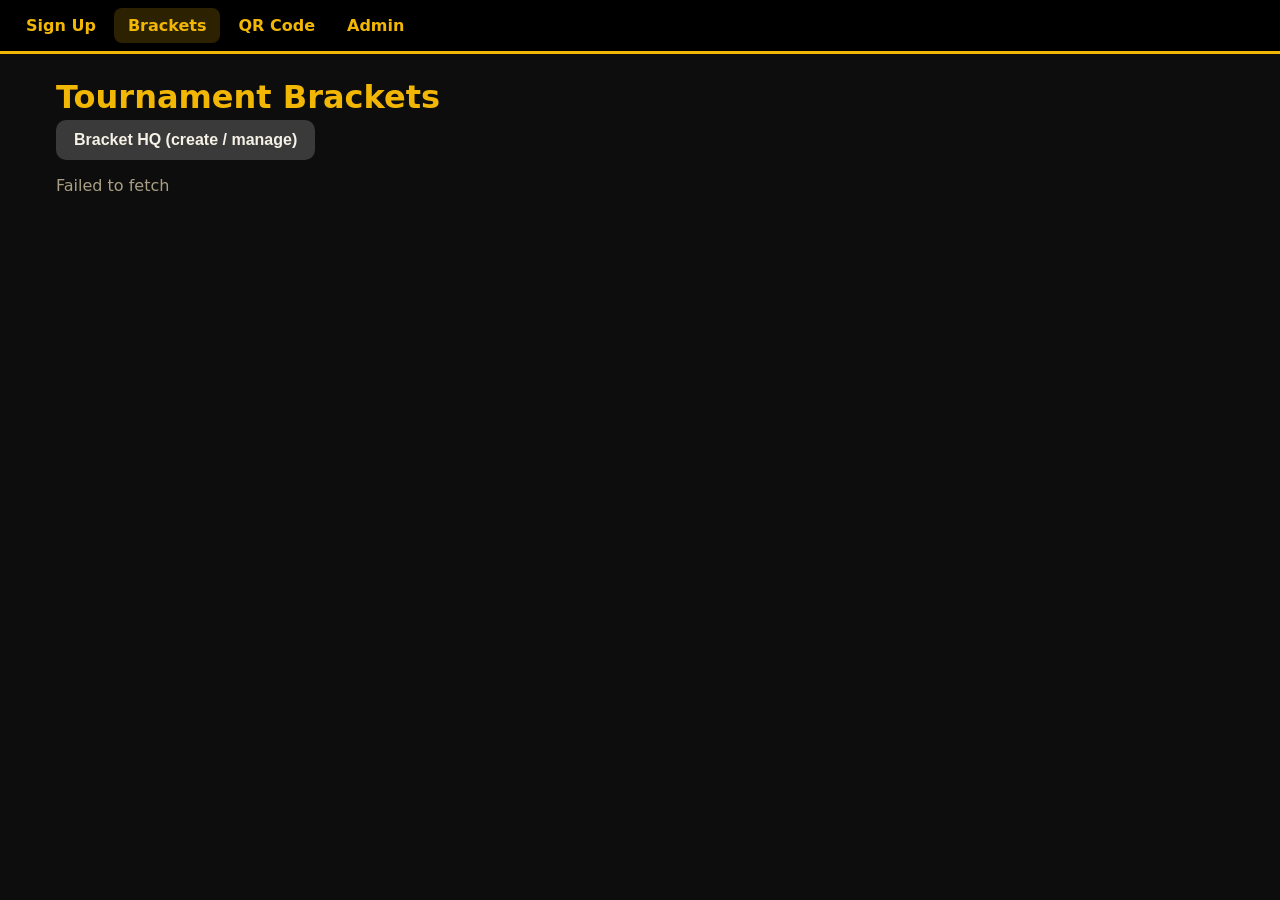
<file: brackets.html>
<!DOCTYPE html>
<html lang="en"><head>
<meta charset="utf-8"><meta name="viewport" content="width=device-width, initial-scale=1">
<title>Tournament Brackets</title>
<link rel="stylesheet" href="style.css">
<link rel="stylesheet" href="bracket.css">
<link rel="icon" type="image/svg+xml" href="images/favicon.svg">
<link rel="icon" type="image/png" sizes="32x32" href="images/favicon-32.png">
<link rel="icon" href="images/favicon.ico" sizes="any">
<link rel="apple-touch-icon" href="images/apple-touch-icon.png">
<style>
  #frame{height:78vh}
  .tools{display:flex;gap:8px;flex-wrap:wrap;margin-bottom:12px}
  .tools a{text-decoration:none}
</style>
</head><body>
<main class="wide">
  <h1>Tournament Brackets</h1>
  <div class="card" id="tBanner" hidden><strong>Tournament in progress.</strong> Open play sign-ups are paused.</div>
  <div class="tools">
    <a href="https://brackethq.com" target="_blank" rel="noopener"><button class="gray">Bracket HQ (create / manage)</button></a>
  </div>
  <p class="muted" id="note">Loading...</p>
  <div class="tools" id="tabs"></div>

  <div id="linkView" hidden>
    <div class="tools">
      <button id="refresh">Refresh bracket</button>
      <a id="openFull" href="#" target="_blank" rel="noopener"><button class="gray">Open full page</button></a>
    </div>
    <div class="card">
      <h2 id="title"></h2>
      <iframe id="frame" title="Tournament bracket" loading="lazy"></iframe>
      <p class="muted">If the bracket doesn't appear, use "Open full page" above.</p>
    </div>
  </div>

  <div id="customView" hidden>
    <div class="card">
      <h2 id="ctitle"></h2>
      <p class="muted" id="csub"></p>
      <div id="cbody"></div>
    </div>
  </div>
</main>
<script src="config.js"></script><script src="app.js?v=7"></script>
<script src="bracket.js"></script><script src="bracketView.js"></script>
<script>
nav("brackets.html");
db("settings/tournamentMode").then(v => { if (v === true) $("#tBanner").hidden = false; }).catch(() => {});

let items = [], current = null, lastCustom = "";

// Bracket HQ links + built-in tournaments, in the order they were added.
async function loadItems() {
  const [b, t] = await Promise.all([db("brackets"), getTournaments()]);
  items = [
    ...(b ? Object.entries(b).filter(([, v]) => v.hidden !== true).map(([id, v]) => ({ key: "b-" + id, raw: id, kind: "link", name: v.name, url: v.url, order: v.order || 0 })) : []),
    ...t.filter(x => !x.hidden).map(x => ({ key: "t-" + x.id, raw: x.id, kind: "custom", name: x.name, t: x, order: x.order }))
  ].sort((a, b) => a.order - b.order);
}

// https://brackethq.com/b/abc12 (or .../embed) -> https://brackethq.com/b/abc12/embed/
function toEmbed(url) {
  const m = url.match(/brackethq\.com\/b\/([A-Za-z0-9_-]+)/i);
  return m ? `https://brackethq.com/b/${m[1]}/embed/` : url;
}

function renderTabs() {
  const tabs = $("#tabs"); tabs.replaceChildren();
  items.forEach(b => {
    const btn = document.createElement("button");
    btn.textContent = b.name;
    btn.className = b.key === current.key ? "" : "gray";
    btn.onclick = () => show(b.key);
    tabs.appendChild(btn);
  });
}

function drawCustom() {
  const t = current.t;
  $("#ctitle").textContent = t.name;
  $("#csub").textContent = [t.sport, TYPE_LABELS[t.type] || t.type, t.participants.length + " players"].filter(Boolean).join(" · ") +
    (t.description ? " — " + t.description : "");
  renderBracket($("#cbody"), t);
  lastCustom = JSON.stringify(t);
}

function show(key) {
  current = items.find(b => b.key === key || b.raw === key) || items[0];
  history.replaceState(null, "", "#" + current.key);
  renderTabs();
  $("#linkView").hidden = current.kind !== "link";
  $("#customView").hidden = current.kind !== "custom";
  if (current.kind === "link") {
    const embed = toEmbed(current.url);
    $("#title").textContent = current.name;
    $("#frame").src = embed;
    $("#openFull").href = embed.replace(/embed\/$/, "");
    $("#refresh").onclick = () => { $("#frame").src = embed; };
  } else drawCustom();
}

(async () => {
  try {
    await loadItems();
    if (!items.length) { $("#note").textContent = "No brackets to show right now."; return; }
    $("#note").textContent = "";
    const want = decodeURIComponent(location.hash.slice(1));
    if (want && items.some(x => x.key === want || x.raw === want)) { show(want); return; }
    // No link to a specific bracket: use the admin's choice of what to open first.
    let pref = "first";
    try { pref = (await db("settings/bracketsDefault")) || "first"; } catch {}
    const pick = pref === "builtin" ? items.find(x => x.kind === "custom") : pref === "link" ? items.find(x => x.kind === "link") : null;
    show((pick || items[0]).key);
  } catch (e) { $("#note").textContent = e.message; }
})();

// Built-in brackets refresh by themselves so scores show up live.
setInterval(async () => {
  if (!current || current.kind !== "custom") return;
  try {
    await loadItems();
    const fresh = items.find(x => x.key === current.key);
    if (!fresh) { if (items.length) show(items[0].key); else location.reload(); return; }
    current = fresh;
    if (JSON.stringify(fresh.t) !== lastCustom) drawCustom();
  } catch {}
}, 10000);
</script></body></html>
</file>
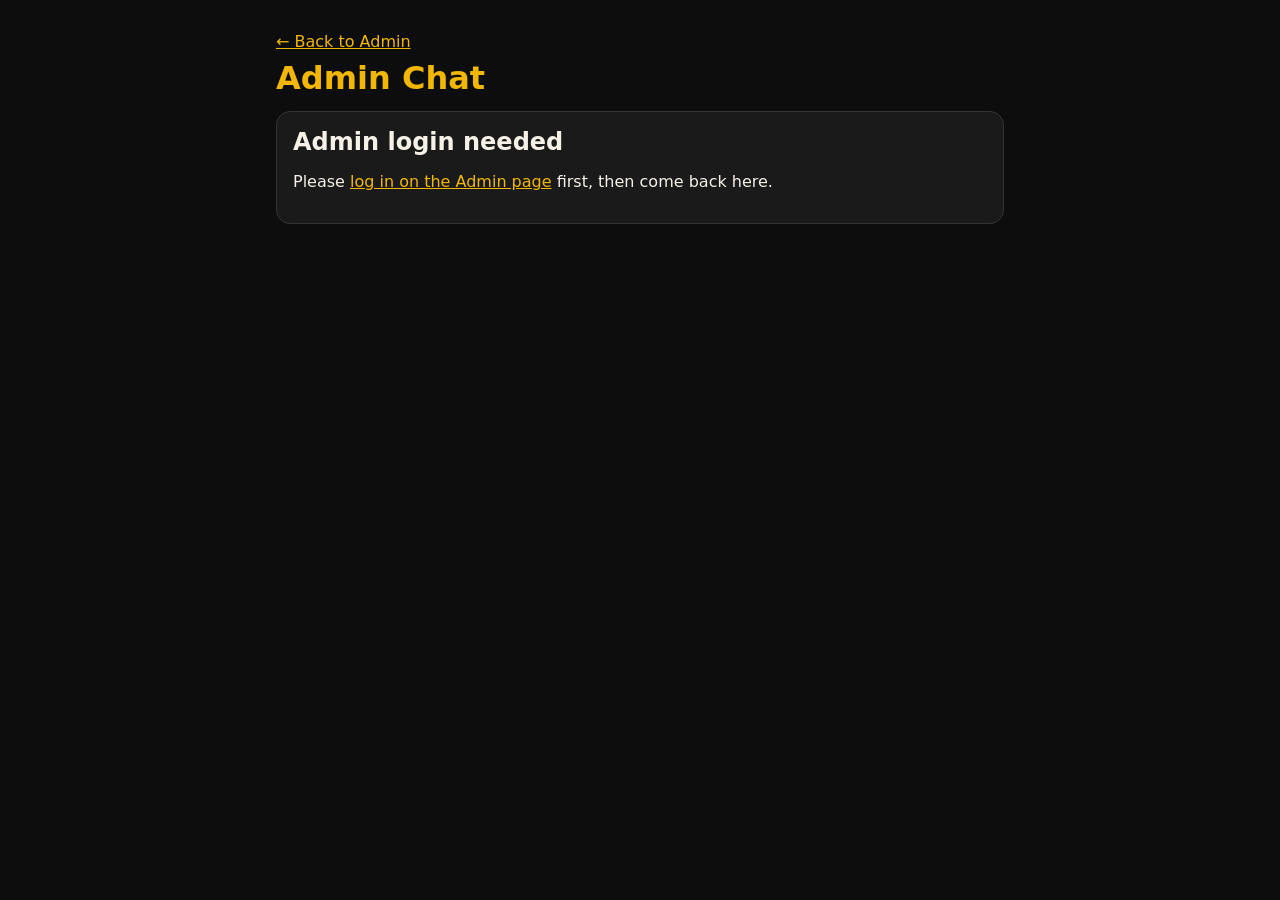
<file: chat.html>
<!DOCTYPE html>
<html lang="en"><head>
<meta charset="utf-8"><meta name="viewport" content="width=device-width, initial-scale=1">
<title>Admin Chat</title>
<link rel="stylesheet" href="style.css">
<link rel="icon" type="image/svg+xml" href="images/favicon.svg">
<link rel="icon" type="image/png" sizes="32x32" href="images/favicon-32.png">
<link rel="icon" href="images/favicon.ico" sizes="any">
<link rel="apple-touch-icon" href="images/apple-touch-icon.png">
<style>
#msgs{height:55vh;min-height:260px;overflow-y:auto;display:flex;flex-direction:column;gap:8px;padding:4px 2px}
.m{max-width:80%;padding:8px 12px;border-radius:12px;background:#262626;border:1px solid var(--line);align-self:flex-start;word-wrap:break-word;overflow-wrap:anywhere}
.m.me{align-self:flex-end;background:rgba(242,183,5,.16);border-color:var(--brand)}
.m .who{font-size:12px;color:var(--muted);margin-bottom:2px}
.m .who button{background:none;border:0;color:var(--muted);cursor:pointer;padding:0 0 0 8px;font-size:12px;width:auto}
.m .txt{white-space:pre-wrap}
#send{display:flex;gap:8px;margin-top:10px}
#send input{flex:1;margin:0}
</style>
</head><body>
<main>
  <p style="margin-bottom:0"><a href="admin.html" style="color:var(--brand)">&larr; Back to Admin</a></p>
  <h1>Admin Chat</h1>
  <div class="card" id="needLogin" hidden>
    <h2>Admin login needed</h2>
    <p>Please <a href="admin.html" style="color:var(--brand)">log in on the Admin page</a> first, then come back here.</p>
  </div>
  <div class="card" id="chat" hidden>
    <p class="muted" style="margin-top:0">Only admins can see this. Shows the last 100 messages.</p>
    <div id="msgs"></div>
    <form id="send">
      <input id="txt" maxlength="500" placeholder="Type a message" autocomplete="off">
      <button id="go" style="flex:none">Send</button>
    </form>
    <div id="err" class="msg err"></div>
  </div>
</main>
<script src="config.js"></script><script src="app.js?v=7"></script>
<script>
const tok = () => sessionStorage.getItem("token");
function me() {
  try {
    const p = JSON.parse(atob(tok().split(".")[1].replace(/-/g, "+").replace(/_/g, "/")));
    return { uid: p.user_id || p.sub, name: (p.email || "admin").split("@")[0] };
  } catch { return { uid: "", name: "admin" }; }
}
let user, last = "", unread = 0, first = true;
async function req(path, method, body) {
  const go = async force => fetch(`${DB}/${path}${path.includes("?") ? "&" : "?"}auth=${encodeURIComponent(await freshToken("admin", force))}`, { method, body: body === undefined ? undefined : JSON.stringify(body) });
  let res = await go(false);
  if (res.status === 401 && sessionStorage.getItem("rtoken")) res = await go(true);
  if (!res.ok) throw new Error(res.status === 401 || res.status === 403 ? "Not allowed. Make sure you're logged in as an admin (and the new database rules are published)." : "Something went wrong (" + res.status + ").");
  return res.json();
}
async function load() {
  const d = (await req('chat.json?orderBy="$key"&limitToLast=100', "GET")) || {};
  const list = Object.entries(d).sort((a, b) => a[0] < b[0] ? -1 : 1);
  const sig = list.map(x => x[0]).join();
  if (sig === last) return;
  const box = $("#msgs"), atBottom = box.scrollHeight - box.scrollTop - box.clientHeight < 60;
  const prev = last ? last.split(",").length : 0;
  last = sig;
  box.replaceChildren();
  list.forEach(([id, m]) => {
    const div = document.createElement("div"); div.className = "m" + (m.uid === user.uid ? " me" : "");
    const w = document.createElement("div"); w.className = "who";
    w.textContent = (m.name || "admin") + " · " + new Date(m.at).toLocaleString([], { month: "short", day: "numeric", hour: "numeric", minute: "2-digit" });
    const x = document.createElement("button"); x.textContent = "delete"; x.onclick = async () => { try { await req(`chat/${id}.json`, "DELETE"); await load(); } catch (e) { $("#err").textContent = e.message; } };
    w.appendChild(x);
    const t = document.createElement("div"); t.className = "txt"; t.textContent = m.text;
    div.append(w, t); box.appendChild(div);
  });
  if (atBottom || first) box.scrollTop = box.scrollHeight;
  if (!first && !document.hasFocus() && list.length > prev) { unread += list.length - prev; document.title = `(${unread}) Admin Chat`; }
  first = false;
}
$("#send").onsubmit = async e => {
  e.preventDefault();
  const text = $("#txt").value.trim(); if (!text) return;
  $("#go").disabled = true; $("#err").textContent = "";
  try { await req("chat.json", "POST", { text, name: user.name, uid: user.uid, at: Date.now() }); $("#txt").value = ""; await load(); }
  catch (er) { $("#err").textContent = er.message; }
  $("#go").disabled = false; $("#txt").focus();
};
window.onfocus = () => { unread = 0; document.title = "Admin Chat"; };
if (!tok()) $("#needLogin").hidden = false;
else {
  user = me(); $("#chat").hidden = false;
  const tick = () => load().catch(e => { $("#err").textContent = e.message; });
  tick(); setInterval(tick, 3000);
}
</script>
</body></html>
</file>
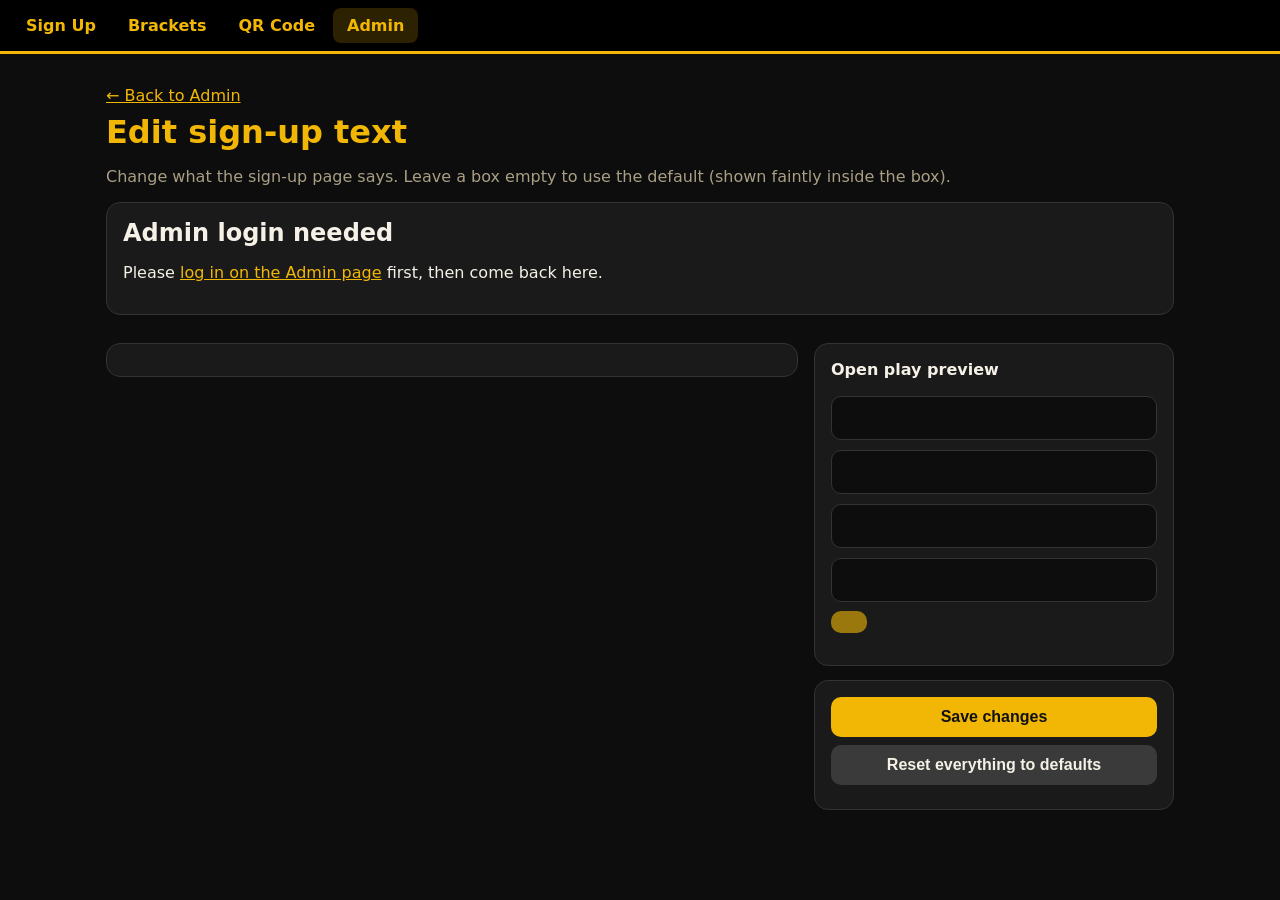
<file: edit.html>
<!DOCTYPE html>
<html lang="en"><head>
<meta charset="utf-8"><meta name="viewport" content="width=device-width, initial-scale=1">
<title>Edit Sign-Up Text</title>
<link rel="stylesheet" href="style.css">
<link rel="stylesheet" href="form.css">
<link rel="icon" type="image/svg+xml" href="images/favicon.svg">
<link rel="icon" type="image/png" sizes="32x32" href="images/favicon-32.png">
<link rel="icon" href="images/favicon.ico" sizes="any">
<link rel="apple-touch-icon" href="images/apple-touch-icon.png">
<style>
  .grid{display:grid;grid-template-columns:minmax(0,1fr) 360px;gap:16px;align-items:start}
  @media (max-width:900px){.grid{grid-template-columns:1fr}}
  .grp h3{margin:18px 0 4px;font-size:.8rem;text-transform:uppercase;letter-spacing:.06em;color:var(--muted)}
  .grp h3:first-child{margin-top:0}
  .grp label{display:block;font-size:.85rem;color:var(--muted);margin-top:10px}
  .sticky{position:sticky;top:12px}
</style>
</head><body>
<main class="wide" style="max-width:1100px">
  <p style="margin-bottom:0"><a href="admin.html" style="color:var(--brand)">&larr; Back to Admin</a></p>
  <h1>Edit sign-up text</h1>
  <p class="muted">Change what the sign-up page says. Leave a box empty to use the default (shown faintly inside the box).</p>

  <div class="card" id="needLogin" hidden>
    <h2>Admin login needed</h2>
    <p>Please <a href="admin.html" style="color:var(--brand)">log in on the Admin page</a> first, then come back here.</p>
  </div>

  <div class="grid" id="panel" hidden>
    <div class="card grp" id="fields"></div>
    <div class="sticky">
      <div class="card">
        <h2 style="font-size:1rem">Open play preview</h2>
        <h2 id="pvHeading" style="margin:6px 0 4px"></h2>
        <p class="muted" id="pvIntro" style="margin:0 0 8px"></p>
        <input id="pv1" disabled><input id="pv2" disabled><input id="pv3" disabled><input id="pv4" disabled>
        <button id="pvBtn" disabled></button>
        <h3 style="margin:16px 0 4px" id="pvLine"></h3>
        <p class="muted" id="pvEmpty" style="margin:0"></p>
      </div>
      <div class="card">
        <button id="saveBtn" style="width:100%">Save changes</button>
        <button id="resetBtn" class="gray" style="width:100%;margin-top:8px">Reset everything to defaults</button>
        <div id="msg" class="msg"></div>
      </div>
    </div>
  </div>
</main>
<script src="config.js"></script><script src="app.js?v=7"></script>
<script>
nav("admin.html");

const GROUPS = [
  ["Tabs (shown when both sign-ups are open)", [["tabOp", "Open play tab"], ["tabTour", "Tournament tab"]]],
  ["Open play sign-up", [
    ["opHeading", "Heading"], ["opIntro", "Intro text"],
    ["opP1", "Player 1 box"], ["opP2", "Player 2 box"], ["opP3", "Player 3 box"], ["opP4", "Player 4 box"],
    ["opButton", "Button"], ["opSuccess", "Message after joining"],
    ["opLineHeading", "Line heading"], ["opEmpty", "Message when the line is empty"]]],
  ["Open play sign-in", [["opLoginHeading", "Heading"], ["opLoginIntro", "Text under the heading"]]],
  ["Tournament sign-up", [
    ["tourHeading", "Heading"], ["tourIntro", "Intro text (optional)"],
    ["tourClosed", "Message when tournament sign-up is closed"], ["tourLoginHeading", "Sign-in heading"], ["tourLoginIntro", "Sign-in text"]]],
  ["When everything is closed", [["closed", "Message"]]]
];

if (!sessionStorage.getItem("token")) $("#needLogin").hidden = false;
else boot();

const inputs = {};
async function boot() {
  $("#panel").hidden = false;
  let saved = {};
  try { saved = (await db("settings/text")) || {}; } catch (e) { $("#msg").className = "msg err"; $("#msg").textContent = e.message; }
  const box = $("#fields");
  GROUPS.forEach(([title, items]) => {
    box.appendChild(Object.assign(document.createElement("h3"), { textContent: title }));
    items.forEach(([key, label]) => {
      const l = document.createElement("label"); l.textContent = label; l.htmlFor = "f_" + key;
      const i = document.createElement("input");
      i.id = "f_" + key; i.placeholder = TEXT_DEFAULTS[key] || "(empty)"; i.maxLength = 300; i.autocomplete = "off";
      i.value = saved[key] || ""; i.oninput = preview;
      inputs[key] = i; box.append(l, i);
    });
  });
  preview();
}

const val = k => (inputs[k].value.trim() || TEXT_DEFAULTS[k]);
function preview() {
  $("#pvHeading").textContent = val("opHeading");
  $("#pvIntro").textContent = val("opIntro");
  ["pv1", "pv2", "pv3", "pv4"].forEach((id, n) => $("#" + id).placeholder = val("opP" + (n + 1)));
  $("#pvBtn").textContent = val("opButton");
  $("#pvLine").textContent = val("opLineHeading");
  $("#pvEmpty").textContent = val("opEmpty");
}

$("#saveBtn").onclick = async () => {
  const m = $("#msg"), out = {};
  Object.keys(inputs).forEach(k => {
    const v = inputs[k].value.trim();
    if (v && v !== TEXT_DEFAULTS[k]) out[k] = v;
  });
  try {
    if (Object.keys(out).length) await db("settings/text", "PUT", out, true);
    else await db("settings/text", "DELETE", undefined, true);
    m.className = "msg ok"; m.textContent = "Saved. The sign-up page updates within about 20 seconds.";
  } catch (e) { m.className = "msg err"; m.textContent = e.message; }
};
$("#resetBtn").onclick = async () => {
  if (!confirm("Clear all your changes and go back to the default text?")) return;
  Object.values(inputs).forEach(i => i.value = "");
  preview();
  try { await db("settings/text", "DELETE", undefined, true); $("#msg").className = "msg ok"; $("#msg").textContent = "Back to the default text."; }
  catch (e) { $("#msg").className = "msg err"; $("#msg").textContent = e.message; }
};
</script></body></html>
</file>
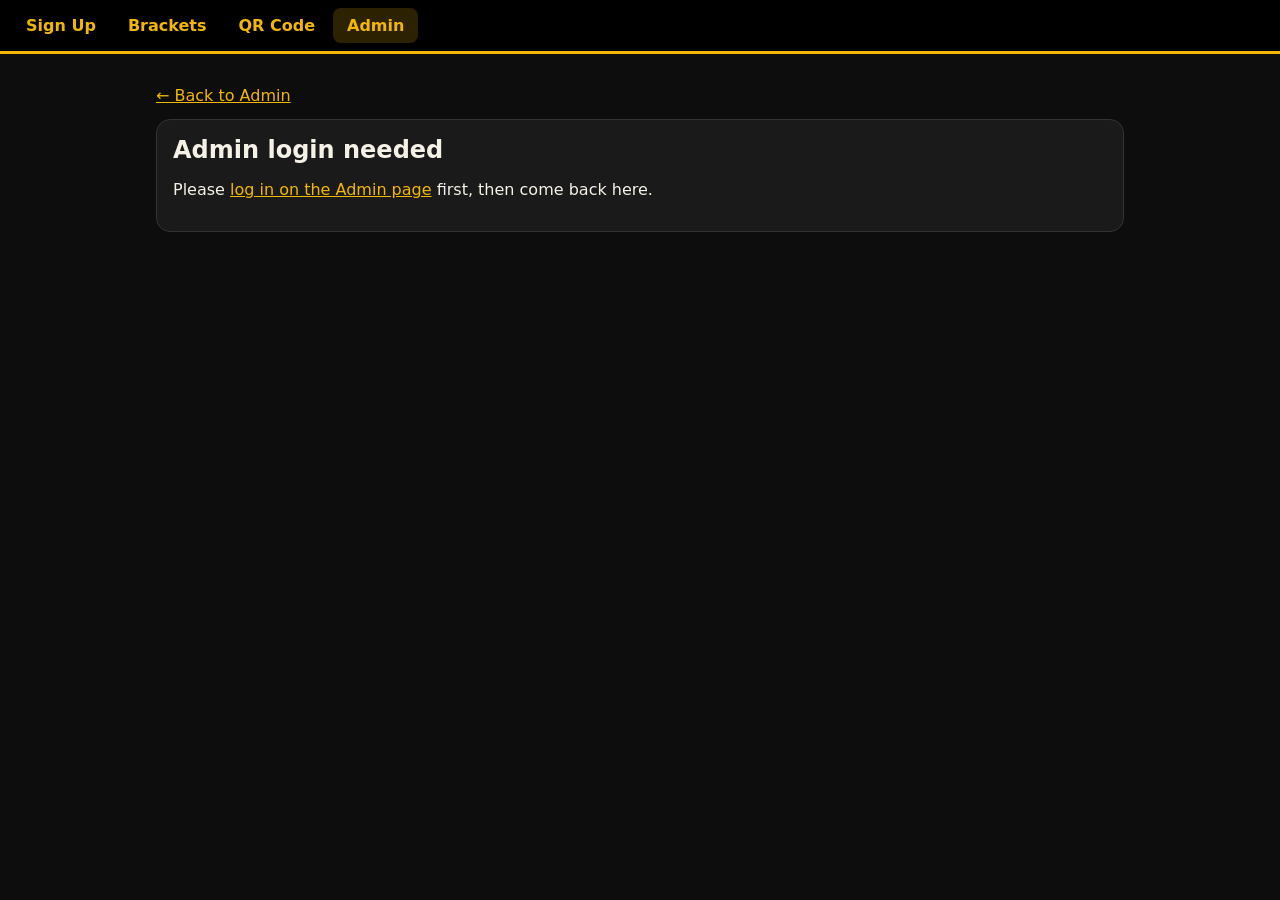
<file: forms.html>
<!DOCTYPE html>
<html lang="en"><head>
<meta charset="utf-8"><meta name="viewport" content="width=device-width, initial-scale=1">
<title>Tournament Sign-Up Forms</title>
<link rel="stylesheet" href="style.css">
<link rel="stylesheet" href="form.css">
<link rel="icon" type="image/svg+xml" href="images/favicon.svg">
<link rel="icon" type="image/png" sizes="32x32" href="images/favicon-32.png">
<link rel="icon" href="images/favicon.ico" sizes="any">
<link rel="apple-touch-icon" href="images/apple-touch-icon.png">
</head><body>
<main class="wide" style="max-width:1000px">
  <p style="margin-bottom:0"><a href="admin.html" style="color:var(--brand)">&larr; Back to Admin</a></p>

  <div class="card" id="needLogin" hidden>
    <h2>Admin login needed</h2>
    <p>Please <a href="admin.html" style="color:var(--brand)">log in on the Admin page</a> first, then come back here.</p>
  </div>

  <!-- ===== list ===== -->
  <div id="listView" hidden>
    <h1>Tournament sign-up forms</h1>
    <p class="muted">Build a form, switch it on, and it appears on the sign-up page. Turn the "Tournament sign-up" page toggle on in Admin too.</p>
    <div class="card">
      <div style="display:flex;justify-content:space-between;align-items:center;gap:10px;flex-wrap:wrap;margin-bottom:8px">
        <h2 style="margin:0">Your forms</h2>
        <button id="newBtn">+ New form</button>
      </div>
      <div id="flist"></div>
      <div id="listMsg" class="msg err"></div>
    </div>
  </div>

  <!-- ===== editor ===== -->
  <div id="editor" hidden>
    <div class="fb-top">
      <button class="gray small" id="backBtn">&larr; All forms</button>
      <div class="fb-title" id="topTitle">Untitled form</div>
      <span class="muted" id="unsaved"></span>
      <button id="saveBtn">Save form</button>
    </div>
    <div id="saveMsg" class="msg"></div>

    <div class="fb-tabs">
      <button data-tab="edit">Questions</button>
      <button data-tab="preview">Preview</button>
      <button data-tab="responses" id="respTab">Responses</button>
    </div>

    <!-- Questions -->
    <section class="fb-wrap" data-pane="edit">
      <div class="fb-card head">
        <input id="fTitle" maxlength="120" placeholder="Form title" style="font-size:1.4rem;font-weight:700">
        <textarea id="fDesc" maxlength="1000" placeholder="Form description (optional)" style="min-height:70px"></textarea>
      </div>
      <div id="qlist"></div>
      <div class="fb-add">
        <button id="addQ">+ Add question</button>
        <button class="gray" id="addSec">+ Add section</button>
        <button class="gray" id="addInfo">+ Add text block</button>
      </div>
      <div class="fb-card">
        <h2 style="margin-top:0">Form settings</h2>
        <div class="fb-set">
          <div>
            <label class="sw"><input type="checkbox" id="fOpen"><span class="sw-ui"></span><span>Accepting responses (shows on the sign-up page)</span></label>
          </div>
          <div>
            <label class="sw"><input type="checkbox" id="fLogin"><span class="sw-ui"></span><span>Require Google sign-in (uses the Required email set on the Admin page)</span></label>
            <p class="fb-hint" style="margin-top:6px">Students must sign in first. It records their email and allows one response per student.</p>
          </div>
          <div>
            <label class="muted" for="fConf" style="font-size:.85rem">Confirmation message after they submit</label>
            <textarea id="fConf" maxlength="500" placeholder="Thanks! Your response has been recorded." style="min-height:70px"></textarea>
          </div>
        </div>
      </div>
    </section>

    <!-- Preview -->
    <section data-pane="preview" hidden>
      <p class="muted" style="text-align:center">This is how students will see it. Nothing here is sent.</p>
      <div id="pvHost"></div>
    </section>

    <!-- Responses -->
    <section data-pane="responses" hidden>
      <div class="fb-card">
        <div style="display:flex;gap:10px;align-items:center;flex-wrap:wrap;justify-content:space-between">
          <h2 style="margin:0" id="respCount">Responses</h2>
          <div style="display:flex;gap:8px;flex-wrap:wrap">
            <button class="small gray" id="refreshResp">Refresh</button>
            <button class="small" id="csvBtn">Download CSV</button>
            <button class="small bad" id="delAllBtn">Delete all</button>
          </div>
        </div>
        <div id="respMsg" class="msg"></div>
      </div>
      <div class="fb-card" id="sumCard" hidden><h2 style="margin-top:0">Summary</h2><div id="sumBody"></div></div>
      <div class="fb-card" id="brCard" hidden>
        <h2 style="margin-top:0">Add these sign-ups to a bracket</h2>
        <p class="fb-hint" style="margin:0 0 8px">Pick the question that holds each player's name, then choose a bracket. Names already in the bracket are skipped. You can only add to a bracket that has no scores yet.</p>
        <div style="display:flex;gap:8px;flex-wrap:wrap;align-items:center">
          <select id="brQ" style="width:auto;flex:1;min-width:180px;margin:0"></select>
          <select id="brTarget" style="width:auto;flex:1;min-width:180px;margin:0"></select>
          <button id="brBtn">Add to bracket</button>
        </div>
        <div id="brMsg" class="msg"></div>
      </div>
      <div class="rwrap" id="respTable"></div>
    </section>
  </div>
</main>
<script src="config.js"></script><script src="app.js?v=7"></script><script src="formView.js"></script>
<script>
nav("admin.html");

let forms = [], counts = {}, draft = null, tab = "edit", dirty = false, responses = [];
const qid = () => "q" + Math.random().toString(36).slice(2, 8);
const newQ = (type = "short", text = "", required = false) =>
  ({ id: qid(), type, text, help: "", required, options: CHOICE_TYPES.includes(type) ? ["Option 1"] : [] });
const blank = () => ({ id: null, title: "", description: "", confirmation: "", open: false, requireLogin: false, order: 0,
  questions: [newQ("short", "Player name", true)] });
const setMsg = (el, t, ok) => { el.className = "msg " + (ok ? "ok" : "err"); el.textContent = t || ""; };

if (!sessionStorage.getItem("token")) $("#needLogin").hidden = false;
else boot();

async function boot() {
  try { await loadList(); } catch (e) { $("#listView").hidden = false; setMsg($("#listMsg"), e.message); return; }
  const h = decodeURIComponent(location.hash.slice(1));
  const f = forms.find(x => x.id === h);
  if (h === "new") openNew(); else if (f) openForm(f); else showList();
}

// ---------- list ----------
async function loadList() {
  forms = await getForms();
  counts = {};
  try {
    const all = (await db("responses", "GET", undefined, true)) || {};
    Object.keys(all).forEach(f => counts[f] = Object.keys(all[f] || {}).length);
  } catch {}
  renderList();
}
function showList() {
  $("#editor").hidden = true; $("#listView").hidden = false;
  history.replaceState(null, "", location.pathname); renderList();
}
function renderList() {
  const el = $("#flist"); el.replaceChildren();
  if (!forms.length) { const p = document.createElement("p"); p.className = "muted"; p.textContent = "No forms yet. Click New form to make one."; el.appendChild(p); return; }
  forms.forEach(f => {
    const row = document.createElement("div"); row.className = "trow";
    const info = document.createElement("div"); info.className = "info";
    const n = document.createElement("strong"); n.textContent = f.title;
    const s = document.createElement("div"); s.className = "muted";
    s.textContent = `${f.questions.filter(isAsk).length} questions · ${counts[f.id] || 0} responses` + (f.requireLogin ? " · Google sign-in required" : "");
    info.append(n, s);
    const sw = document.createElement("label"); sw.className = "sw";
    const cb = document.createElement("input"); cb.type = "checkbox"; cb.checked = f.open;
    const ui = document.createElement("span"); ui.className = "sw-ui";
    const lt = document.createElement("span"); lt.textContent = f.open ? "Open" : "Closed";
    cb.onchange = async () => {
      try { await db(`forms/${f.id}`, "PATCH", { open: cb.checked }, true); f.open = cb.checked; lt.textContent = cb.checked ? "Open" : "Closed"; setMsg($("#listMsg"), ""); }
      catch (e) { cb.checked = !cb.checked; setMsg($("#listMsg"), e.message); }
    };
    sw.append(cb, ui, lt);
    const open = document.createElement("button"); open.className = "small"; open.textContent = "Edit";
    open.onclick = () => openForm(f);
    row.append(info, sw, open); el.appendChild(row);
  });
}
$("#newBtn").onclick = () => openNew();

// ---------- open editor ----------
function openNew() { draft = blank(); dirty = false; history.replaceState(null, "", "#new"); showEditor(); }
function openForm(f) {
  draft = JSON.parse(JSON.stringify(f)); dirty = false;
  history.replaceState(null, "", "#" + f.id); showEditor();
}
function showEditor() {
  $("#listView").hidden = true; $("#editor").hidden = false;
  $("#fTitle").value = draft.title; $("#fDesc").value = draft.description; $("#fConf").value = draft.confirmation;
  $("#fOpen").checked = draft.open; $("#fLogin").checked = draft.requireLogin;
  $("#topTitle").textContent = draft.title.trim() || "Untitled form";
  $("#unsaved").textContent = ""; setMsg($("#saveMsg"), "");
  $("#saveBtn").textContent = draft.id ? "Save changes" : "Save form";
  $("#respTab").textContent = "Responses" + (draft.id && counts[draft.id] ? ` (${counts[draft.id]})` : "");
  renderQuestions(); showTab("edit");
}
function touch() { dirty = true; $("#unsaved").textContent = "Unsaved changes"; }

$("#backBtn").onclick = () => { if (!dirty || confirm("Leave without saving your changes?")) showList(); };
$("#fTitle").oninput = e => { draft.title = e.target.value; $("#topTitle").textContent = draft.title.trim() || "Untitled form"; touch(); };
$("#fDesc").oninput = e => { draft.description = e.target.value; touch(); };
$("#fConf").oninput = e => { draft.confirmation = e.target.value; touch(); };
$("#fOpen").onchange = e => { draft.open = e.target.checked; touch(); };
$("#fLogin").onchange = e => { draft.requireLogin = e.target.checked; touch(); };

// ---------- tabs ----------
function showTab(name) {
  tab = name;
  document.querySelectorAll("[data-pane]").forEach(p => p.hidden = p.dataset.pane !== name);
  document.querySelectorAll("[data-tab]").forEach(b => b.classList.toggle("on", b.dataset.tab === name));
  if (name === "preview") drawPreview();
  if (name === "responses") loadResponses();
}
document.querySelectorAll("[data-tab]").forEach(b => b.onclick = () => showTab(b.dataset.tab));

function cleanForm() {
  return { ...draft, title: draft.title.trim() || "Untitled form", questions: draft.questions.map(q => ({ ...q, options: (q.options || []).filter(o => o.trim()) })) };
}
function drawPreview() { renderForm($("#pvHost"), cleanForm(), { preview: true }); }

// ---------- logic ----------
const NOVAL = ["empty", "filled", "on", "off"];
const PRESET = () => ({ action: "hide", match: "all", rules: [{ src: "setting:login", op: "on", val: "" }] });
const isPreset = l => l && l.action === "hide" && l.match === "all" && l.rules.length === 1 && l.rules[0].src === "setting:login" && l.rules[0].op === "on";

function logicBlock(q, i) {
  const box = document.createElement("div"); box.className = "fb-logic";
  const mkSel = (opts, value, fn) => {
    const s = document.createElement("select");
    opts.forEach(([v, t]) => { const o = document.createElement("option"); o.value = v; o.textContent = t; s.appendChild(o); });
    s.value = value; s.onchange = () => fn(s.value); return s;
  };
  const earlier = draft.questions.slice(0, i).filter(isAsk);
  const mode = !q.logic ? "none" : (isPreset(q.logic) && !q._custom) ? "hideLogin" : "custom";

  const top = document.createElement("div"); top.className = "fb-lrow";
  top.appendChild(Object.assign(document.createElement("span"), { className: "fb-hint", textContent: "Logic" }));
  top.appendChild(mkSel([["none", "None (always show)"], ["hideLogin", "Hide when Google sign-in is required"], ["custom", "Custom logic..."]], mode, m => {
    if (m === "none") { q.logic = null; q._custom = false; }
    else if (m === "hideLogin") { q.logic = PRESET(); q._custom = false; }
    else {
      q._custom = true;
      if (!q.logic) q.logic = { action: "show", match: "all", rules: [earlier.length ? { src: earlier[0].id, op: "equals", val: "" } : { src: "setting:login", op: "on", val: "" }] };
    }
    touch(); renderQuestions();
  }));
  box.appendChild(top);

  if (mode === "hideLogin") {
    box.appendChild(Object.assign(document.createElement("p"), { className: "fb-hint", textContent: "Hidden when \"Require Google sign-in\" is on, since the student's email is recorded automatically." }));
  }
  if (mode === "none" && q.type === "email" && !q.logic) {
    const tip = document.createElement("p"); tip.className = "fb-hint";
    tip.append("Tip: when Google sign-in is required, their email is recorded automatically. ");
    const a = document.createElement("button"); a.className = "small gray"; a.textContent = "Hide this question then";
    a.onclick = () => { q.logic = PRESET(); q._custom = false; touch(); renderQuestions(); };
    tip.appendChild(a); box.appendChild(tip);
  }

  if (mode === "custom") {
    const L = q.logic;
    const head = document.createElement("div"); head.className = "fb-lrow";
    head.append(
      mkSel([["show", "Show this question"], ["hide", "Hide this question"]], L.action, v => { L.action = v; touch(); }),
      document.createTextNode("when"),
      mkSel([["all", "all rules match"], ["any", "any rule matches"]], L.match, v => { L.match = v; touch(); }));
    box.appendChild(head);
    L.rules.forEach((r, k) => {
      const row = document.createElement("div"); row.className = "fb-lrow";
      const srcOpts = [["setting:login", "Google sign-in is required"], ...earlier.map(e => [e.id, e.text || "(untitled question)"])];
      if (!srcOpts.some(s => s[0] === r.src)) srcOpts.push([r.src, "(question no longer above this one)"]);
      row.appendChild(mkSel(srcOpts, r.src, v => { r.src = v; r.op = v === "setting:login" ? "on" : "equals"; r.val = ""; touch(); renderQuestions(); }));
      const isSet = r.src === "setting:login";
      const ops = isSet ? [["on", "is on"], ["off", "is off"]] : [["equals", "is"], ["notequals", "is not"], ["contains", "contains"], ["empty", "is empty"], ["filled", "is filled in"]];
      row.appendChild(mkSel(ops, r.op, v => { r.op = v; touch(); renderQuestions(); }));
      if (!NOVAL.includes(r.op)) {
        const src = earlier.find(e => e.id === r.src);
        if (src && CHOICE_TYPES.includes(src.type) && (r.op === "equals" || r.op === "notequals")) {
          const opts = (src.options || []).filter(o => o.trim()).map(o => [o, o]);
          if (!opts.some(o => o[0] === r.val)) r.val = opts.length ? opts[0][0] : "";
          row.appendChild(mkSel(opts, r.val, v => { r.val = v; touch(); }));
        } else {
          const inp = document.createElement("input"); inp.value = r.val; inp.placeholder = "value"; inp.maxLength = 120; inp.style.flex = "1";
          inp.oninput = () => { r.val = inp.value; touch(); }; row.appendChild(inp);
        }
      }
      const x = document.createElement("button"); x.className = "small bad"; x.textContent = "×"; x.title = "Remove rule";
      x.onclick = () => { L.rules.splice(k, 1); if (!L.rules.length) { q.logic = null; q._custom = false; } touch(); renderQuestions(); };
      row.appendChild(x); box.appendChild(row);
    });
    const add = document.createElement("button"); add.className = "small gray"; add.textContent = "+ Add rule";
    add.onclick = () => { L.rules.push(earlier.length ? { src: earlier[0].id, op: "equals", val: "" } : { src: "setting:login", op: "on", val: "" }); touch(); renderQuestions(); };
    box.appendChild(add);
  }
  return box;
}

// ---------- questions ----------
function renderQuestions() {
  const box = $("#qlist"); box.replaceChildren();
  draft.questions.forEach((q, i) => {
    const info = q.type === "info", sec = q.type === "section";
    const card = document.createElement("div"); card.className = "fb-q" + (sec ? " sec" : "") + (info ? " txt" : "");

    const top = document.createElement("div"); top.className = "fb-qtop";
    const num = document.createElement("span"); num.className = "fb-num"; num.textContent = sec ? "Page " + (draft.questions.slice(0, i + 1).filter(x => x.type === "section").length + 1) : info ? "Text" : "Q" + (draft.questions.slice(0, i + 1).filter(isAsk).length);
    const sel = document.createElement("select");
    Object.entries(Q_TYPES).forEach(([k, label]) => { const o = document.createElement("option"); o.value = k; o.textContent = label; sel.appendChild(o); });
    sel.value = q.type;
    sel.onchange = () => {
      q.type = sel.value;
      if (CHOICE_TYPES.includes(q.type) && !(q.options || []).length) q.options = ["Option 1"];
      if (!isAsk(q)) q.required = false;
      touch(); renderQuestions();
    };
    top.append(num, sel);
    if (isAsk(q)) {
      const rq = document.createElement("label"); rq.className = "sw";
      const cb = document.createElement("input"); cb.type = "checkbox"; cb.checked = q.required;
      cb.onchange = () => { q.required = cb.checked; touch(); };
      const ui = document.createElement("span"); ui.className = "sw-ui";
      rq.append(cb, ui, Object.assign(document.createElement("span"), { textContent: "Required" }));
      top.appendChild(rq);
    }
    const acts = document.createElement("div"); acts.className = "fb-actions";
    const mk = (label, title, fn, cls = "gray", off = false) => { const b = document.createElement("button"); b.className = "small " + cls; b.textContent = label; b.title = title; b.disabled = off; b.onclick = fn; acts.appendChild(b); };
    const move = d => () => { const a = draft.questions, j = i + d; [a[i], a[j]] = [a[j], a[i]]; touch(); renderQuestions(); };
    mk("↑", "Move up", move(-1), "gray", i === 0);
    mk("↓", "Move down", move(1), "gray", i === draft.questions.length - 1);
    mk("⧉", "Duplicate", () => { draft.questions.splice(i + 1, 0, { ...JSON.parse(JSON.stringify(q)), id: qid() }); touch(); renderQuestions(); });
    mk("×", "Delete", () => { draft.questions.splice(i, 1); touch(); renderQuestions(); }, "bad");
    top.appendChild(acts);
    card.appendChild(top);

    const txt = document.createElement(sec ? "textarea" : "input"); txt.value = q.text; txt.maxLength = 300;
    if (sec) { txt.style.width = "100%"; txt.style.minHeight = "56px"; txt.style.resize = "vertical"; txt.style.fontSize = "1.4rem"; txt.style.fontWeight = "700"; txt.style.minHeight = "56px"; }
    txt.placeholder = sec ? "Section title" : info ? "Heading" : "Question"; if (!sec) txt.style.fontWeight = "600";
    txt.oninput = () => { q.text = txt.value; touch(); };
    const help = document.createElement(sec ? "textarea" : "input"); help.value = q.help; help.maxLength = 500;
    if (sec) { help.style.width = "100%"; help.style.minHeight = "70px"; help.style.resize = "vertical"; }
    help.placeholder = sec ? "Section description (optional)" : info ? "Text (optional)" : "Help text (optional)";
    help.oninput = () => { q.help = help.value; touch(); };
    card.append(txt, help);
    if (!sec) card.appendChild(logicBlock(q, i));

    if (CHOICE_TYPES.includes(q.type)) {
      const list = document.createElement("div");
      (q.options || []).forEach((o, k) => {
        const row = document.createElement("div"); row.className = "fb-opt";
        const oi = document.createElement("input"); oi.value = o; oi.maxLength = 120; oi.placeholder = "Option " + (k + 1);
        oi.oninput = () => { q.options[k] = oi.value; touch(); };
        const x = document.createElement("button"); x.className = "small bad"; x.textContent = "×"; x.title = "Remove option";
        x.onclick = () => { q.options.splice(k, 1); touch(); renderQuestions(); };
        row.append(oi, x); list.appendChild(row);
      });
      const add = document.createElement("button"); add.className = "small gray"; add.textContent = "+ Add option";
      add.onclick = () => { q.options = q.options || []; q.options.push(""); touch(); renderQuestions(); };
      card.append(list, add);
    }
    box.appendChild(card);
  });
}
$("#addQ").onclick = () => { draft.questions.push(newQ("short")); touch(); renderQuestions(); const t = $("#qlist").querySelectorAll(".fb-q"); const last = t[t.length - 1]; if (last && last.scrollIntoView) last.scrollIntoView({ behavior: "smooth", block: "center" }); };
$("#addSec").onclick = () => { draft.questions.push(newQ("section")); touch(); renderQuestions(); const t = $("#qlist").querySelectorAll(".fb-q"); const last = t[t.length - 1]; if (last && last.scrollIntoView) last.scrollIntoView({ behavior: "smooth", block: "center" }); };
$("#addInfo").onclick = () => { draft.questions.push(newQ("info")); touch(); renderQuestions(); };

// ---------- save ----------
$("#saveBtn").onclick = async () => {
  const msg = $("#saveMsg"); setMsg(msg, "");
  try {
    const title = draft.title.trim();
    if (!title) { showTab("edit"); $("#fTitle").focus(); throw new Error("Give the form a title."); }
    if (!draft.questions.length) throw new Error("Add at least one question.");
    const questions = draft.questions.map((q, i) => {
      const out = { id: q.id, type: q.type, text: q.text.trim(), help: (q.help || "").trim(), required: isAsk(q) ? !!q.required : false };
      if (isAsk(q) && !out.text) throw new Error("Question " + (i + 1) + " needs some text.");
      if (q.type === "info" && !out.text && !out.help) throw new Error("A text block is empty. Add some text or delete it.");
      if (q.type === "section" && !out.text) throw new Error("Give each section a title (item " + (i + 1) + ").");
      if (CHOICE_TYPES.includes(q.type)) {
        const seen = new Set();
        out.options = (q.options || []).map(o => o.trim()).filter(o => o && !seen.has(o.toLowerCase()) && seen.add(o.toLowerCase()));
        if (!out.options.length) throw new Error("Question " + (i + 1) + " needs at least one option.");
      }
      if (q.logic && q.type !== "section") {
        const before = new Set(draft.questions.slice(0, i).filter(isAsk).map(x => x.id)), rules = [];
        for (const r of q.logic.rules || []) {
          if (r.src !== "setting:login" && !before.has(r.src)) throw new Error("The logic on item " + (i + 1) + " uses a question that isn't above it. Fix or remove that rule.");
          if (!NOVAL.includes(r.op) && !String(r.val || "").trim()) throw new Error("Fill in the value for the logic on item " + (i + 1) + ".");
          rules.push({ src: r.src, op: r.op, val: NOVAL.includes(r.op) ? "" : String(r.val).trim() });
        }
        if (rules.length) out.logic = { action: q.logic.action, match: q.logic.match, rules };
      }
      return out;
    });
    const rec = { title, description: draft.description.trim(), confirmation: draft.confirmation.trim(),
      open: draft.open, requireLogin: draft.requireLogin, questions };
    $("#saveBtn").disabled = true;
    if (!draft.id) {
      const now = Date.now();
      const res = await db("forms", "POST", { ...rec, order: now, createdAt: now }, true);
      draft.id = res.name; draft.order = now;
    } else await db(`forms/${draft.id}`, "PATCH", rec, true);
    draft.questions = questions.map(q => ({ ...q, options: q.options || [] }));
    dirty = false; $("#unsaved").textContent = ""; $("#saveBtn").textContent = "Save changes";
    history.replaceState(null, "", "#" + draft.id);
    await loadList(); setMsg(msg, "Saved.", true); renderQuestions();
  } catch (e) { setMsg(msg, e.message); }
  $("#saveBtn").disabled = false;
};

// ---------- responses ----------
async function loadResponses() {
  const body = $("#respTable"), msg = $("#respMsg"); setMsg(msg, "");
  if (!draft.id) { body.replaceChildren(); $("#respCount").textContent = "Responses"; $("#sumCard").hidden = true; $("#brCard").hidden = true; setMsg(msg, "Save the form first. Responses will show up here."); return; }
  try {
    const d = (await db(`responses/${draft.id}`, "GET", undefined, true)) || {};
    responses = Object.entries(d).map(([id, v]) => ({ id, at: v.at || 0, email: v.email || "", answers: v.answers || {} })).sort((a, b) => b.at - a.at);
  } catch (e) { setMsg(msg, e.message); return; }
  counts[draft.id] = responses.length;
  $("#respTab").textContent = "Responses" + (responses.length ? ` (${responses.length})` : "");
  renderResponses();
}
const asks = () => draft.questions.filter(isAsk);

function renderResponses() {
  $("#respCount").textContent = responses.length + (responses.length === 1 ? " response" : " responses");
  // summary of choice questions
  const sb = $("#sumBody"); sb.replaceChildren();
  const choiceQs = asks().filter(q => CHOICE_TYPES.includes(q.type));
  $("#sumCard").hidden = !choiceQs.length || !responses.length;
  choiceQs.forEach(q => {
    const tally = {}; (q.options || []).forEach(o => tally[o] = 0);
    responses.forEach(r => { const a = r.answers[q.id]; if (!a) return; (q.type === "checks" ? a.split("\n") : [a]).forEach(x => tally[x] = (tally[x] || 0) + 1); });
    const max = Math.max(1, ...Object.values(tally));
    const box = document.createElement("div"); box.className = "sum-q";
    box.appendChild(Object.assign(document.createElement("h4"), { textContent: q.text }));
    Object.entries(tally).forEach(([name, n]) => {
      const row = document.createElement("div"); row.className = "sum-row";
      const nm = Object.assign(document.createElement("span"), { className: "sum-name", textContent: name, title: name });
      const bar = document.createElement("div"); bar.className = "sum-bar"; bar.style.width = Math.round(180 * n / max) + "px";
      row.append(nm, bar, Object.assign(document.createElement("span"), { textContent: String(n) }));
      box.appendChild(row);
    });
    sb.appendChild(box);
  });
  // bracket maker
  const nameQs = asks().filter(q => ["short", "dropdown", "choice"].includes(q.type));
  $("#brCard").hidden = !nameQs.length || !responses.length;
  fillTargets();
  const sel = $("#brQ"); sel.replaceChildren();
  nameQs.forEach(q => { const o = document.createElement("option"); o.value = q.id; o.textContent = q.text || "(question)"; sel.appendChild(o); });
  // table
  const host = $("#respTable"); host.replaceChildren();
  if (!responses.length) { host.appendChild(Object.assign(document.createElement("p"), { className: "muted", style: "padding:14px", textContent: "No responses yet." })); return; }
  const tbl = document.createElement("table"); tbl.className = "resp";
  const hr = document.createElement("tr");
  ["Submitted", "Email", ...asks().map(q => q.text || "(question)"), ""].forEach(h => hr.appendChild(Object.assign(document.createElement("th"), { textContent: h })));
  tbl.appendChild(hr);
  responses.forEach(r => {
    const tr = document.createElement("tr");
    const cells = [new Date(r.at).toLocaleString([], { month: "short", day: "numeric", hour: "numeric", minute: "2-digit" }), r.email || "", ...asks().map(q => r.answers[q.id] || "")];
    cells.forEach(c => tr.appendChild(Object.assign(document.createElement("td"), { textContent: c })));
    const td = document.createElement("td");
    const del = Object.assign(document.createElement("button"), { className: "small bad", textContent: "Delete" });
    del.onclick = async () => {
      if (!confirm("Delete this response?")) return;
      try { await db(`responses/${draft.id}/${r.id}`, "DELETE", undefined, true); await loadResponses(); } catch (e) { setMsg($("#respMsg"), e.message); }
    };
    td.appendChild(del); tr.appendChild(td); tbl.appendChild(tr);
  });
  host.appendChild(tbl);
}
$("#refreshResp").onclick = () => loadResponses();
$("#delAllBtn").onclick = async () => {
  if (!responses.length || !confirm("Delete all " + responses.length + " responses? This can't be undone.")) return;
  try { await db(`responses/${draft.id}`, "DELETE", undefined, true); await loadResponses(); } catch (e) { setMsg($("#respMsg"), e.message); }
};

function csvCell(v) { return '"' + String(v == null ? "" : v).replace(/\n/g, "; ").replace(/"/g, '""') + '"'; }
function buildCsv() {
  const head = ["Submitted", "Email", ...asks().map(q => q.text)];
  const rows = responses.map(r => [new Date(r.at).toISOString(), r.email, ...asks().map(q => r.answers[q.id] || "")]);
  return "\uFEFF" + [head, ...rows].map(r => r.map(csvCell).join(",")).join("\r\n");
}
$("#csvBtn").onclick = () => {
  if (!responses.length) { setMsg($("#respMsg"), "No responses to download yet."); return; }
  const blob = new Blob([buildCsv()], { type: "text/csv;charset=utf-8" });
  const a = document.createElement("a");
  a.href = URL.createObjectURL(blob);
  a.download = (draft.title.trim() || "form").replace(/[^\w\- ]+/g, "").trim().replace(/\s+/g, "-") + "-responses.csv";
  document.body.appendChild(a); a.click(); a.remove();
};

let brackets = [];
async function fillTargets() {
  try { brackets = await getTournaments(); } catch { brackets = []; }
  const sel = $("#brTarget"), keep = sel.value; sel.replaceChildren();
  const mk = (v, t, dis) => { const o = document.createElement("option"); o.value = v; o.textContent = t; if (dis) o.disabled = true; sel.appendChild(o); };
  mk("__new", "+ Create a new bracket");
  brackets.forEach(t => {
    const started = Object.keys(t.results || {}).length > 0;
    mk(t.id, `${t.name} (${t.participants.length} players)` + (started ? " - already started" : ""), started);
  });
  if ([...sel.options].some(o => o.value === keep && !o.disabled)) sel.value = keep;
}

$("#brBtn").onclick = async () => {
  const m = $("#brMsg"); setMsg(m, "");
  try {
    const qidSel = $("#brQ").value, target = $("#brTarget").value;
    const found = [], seen = new Set();
    responses.slice().sort((a, b) => a.at - b.at).forEach(r => {
      const n = (r.answers[qidSel] || "").trim().slice(0, 40), k = n.toLowerCase();
      if (n && !seen.has(k)) { seen.add(k); found.push(n); }
    });
    let link;
    if (target === "__new") {
      if (found.length < 2) throw new Error("Need at least 2 different names to make a bracket.");
      if (found.length > 64) throw new Error("A bracket holds up to 64 players, and there are " + found.length + ".");
      const now = Date.now();
      const rec = { name: draft.title.trim() || "Tournament", type: "se", sport: "", description: "", participants: found, third: false, gf: 2, iter: 1,
        showSeeds: true, lineStyle: "elbow", linePattern: "solid", lineWidth: 2, lineColor: "gold", order: now, createdAt: now };
      const res = await db("tournaments", "POST", rec, true);
      link = res.name; m.className = "msg ok"; m.textContent = "Bracket created with " + found.length + " players. ";
    } else {
      const t = (await getTournaments()).find(x => x.id === target);
      if (!t) throw new Error("That bracket no longer exists. Pick another.");
      if (Object.keys(t.results || {}).length) throw new Error("That bracket already has scores, so players can't be added.");
      const have = new Set(t.participants.map(p => p.toLowerCase()));
      const fresh = found.filter(n => !have.has(n.toLowerCase()));
      if (!fresh.length) throw new Error("Everyone is already in that bracket.");
      const max = t.type === "rr" ? 24 : 64, room = max - t.participants.length;
      if (room <= 0) throw new Error("That bracket is full (" + max + " players).");
      const add = fresh.slice(0, room), all = t.participants.concat(add);
      await db(`tournaments/${t.id}/participants`, "PUT", all, true);
      link = t.id; m.className = "msg ok";
      m.textContent = `Added ${add.length} player${add.length === 1 ? "" : "s"} to "${t.name}"` +
        (fresh.length < found.length ? `, skipped ${found.length - fresh.length} already in it` : "") +
        (add.length < fresh.length ? `, ${fresh.length - add.length} didn't fit` : "") + ". ";
    }
    const a = Object.assign(document.createElement("a"), { href: "manage.html#" + link, textContent: "Open it in the bracket manager" });
    a.style.color = "var(--brand)"; m.appendChild(a);
    fillTargets();
  } catch (e) { setMsg(m, e.message); }
};
</script></body></html>
</file>
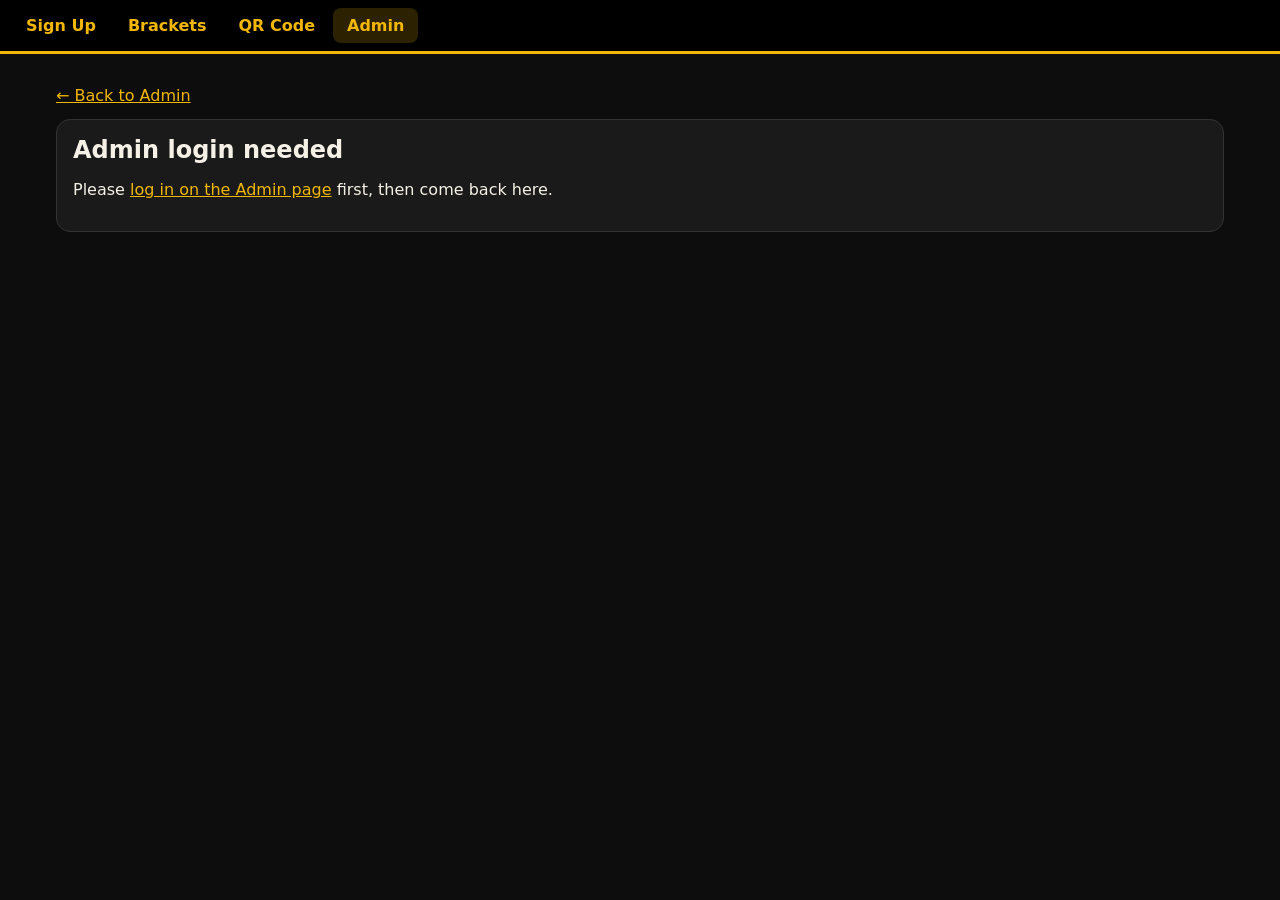
<file: manage.html>
<!DOCTYPE html>
<html lang="en"><head>
<meta charset="utf-8"><meta name="viewport" content="width=device-width, initial-scale=1">
<title>Manage Brackets</title>
<link rel="stylesheet" href="style.css">
<link rel="stylesheet" href="bracket.css">
<link rel="icon" type="image/svg+xml" href="images/favicon.svg">
<link rel="icon" type="image/png" sizes="32x32" href="images/favicon-32.png">
<link rel="icon" href="images/favicon.ico" sizes="any">
<link rel="apple-touch-icon" href="images/apple-touch-icon.png">
</head><body>
<main class="wide">
  <p style="margin-bottom:0"><a href="admin.html" style="color:var(--brand)">&larr; Back to Admin</a></p>

  <div class="card" id="needLogin" hidden>
    <h2>Admin login needed</h2>
    <p>Please <a href="admin.html" style="color:var(--brand)">log in on the Admin page</a> first, then come back here.</p>
  </div>

  <!-- ===== List of brackets ===== -->
  <div id="listView" hidden>
    <h1>Manage Brackets</h1>
    <div class="card">
      <div style="display:flex;justify-content:space-between;align-items:center;gap:10px;flex-wrap:wrap;margin-bottom:8px">
        <h2 style="margin:0">Your brackets</h2>
        <button id="newBtn">+ Create bracket</button>
      </div>
      <div id="tlist"></div>
      <div id="listMsg" class="msg err"></div>
    </div>
  </div>

  <!-- ===== Editor (Bracket HQ style) ===== -->
  <div id="editor" hidden>
    <div class="ed-top">
      <button class="gray small" id="backBtn">&larr; All brackets</button>
      <div class="ed-title" id="topTitle">Untitled Bracket</div>
      <span class="muted" id="unsaved"></span>
      <button id="saveBtn">Save Bracket</button>
    </div>
    <div id="saveMsg" class="msg"></div>

    <div class="ed-wrap" id="edWrap">
      <aside class="ed-panel">
        <div class="ed-tabs">
          <button data-tab="info">Bracket Information</button>
          <button data-tab="players">Participants</button>
          <button data-tab="settings">Settings</button>
        </div>

        <!-- Bracket Information -->
        <section class="ed-pane" data-pane="info">
          <h3>Bracket Information</h3>
          <label class="f" for="fName">Bracket Name</label>
          <input id="fName" maxlength="60" placeholder="Untitled Bracket">
          <label class="f" for="fType">Bracket Type</label>
          <select id="fType">
            <option value="se">Single Elimination</option>
            <option value="de">Double Elimination</option>
            <option value="rr">Round Robin</option>
          </select>
          <label class="f" for="fSport">Sport / Game</label>
          <input id="fSport" maxlength="60" placeholder="e.g. Mario Kart">
          <label class="f" for="fDesc">Bracket Description</label>
          <textarea id="fDesc" maxlength="300"></textarea>

          <h3>Bracket Status</h3>
          <div><strong id="stLabel">Pending</strong> <span class="muted" id="stPct"></span></div>
          <div class="pbar"><div id="stBar"></div></div>
          <p class="lock" id="stHint">Save the bracket, then enter scores in the preview.</p>
          <div class="pbtns">
            <button class="gray small" id="resetBtn">Reset Bracket</button>
            <button class="bad small" id="delBtn">Delete Bracket</button>
          </div>
        </section>

        <!-- Participants -->
        <section class="ed-pane" data-pane="players" hidden>
          <h3>Participants</h3>
          <div class="muted" id="pCount"></div>
          <div id="plist"></div>
          <div class="pbtns">
            <button class="small" id="addP">+ Add Participant</button>
            <button class="small gray" id="bulkBtn">+ Bulk Add Participants</button>
            <button class="small gray" id="csvBtn">Import names from CSV</button>
            <button class="small gray" id="shuffleBtn">Randomize seeding</button>
          </div>
          <div id="bulk" hidden style="margin-top:10px">
            <textarea id="bulkText" placeholder="One name per line"></textarea>
            <button class="small" id="bulkAdd">Add these names</button>
          </div>
          <div id="csvBox" hidden class="card" style="margin-top:10px;background:#141414">
            <h3 style="margin-top:0">Import names from CSV</h3>
            <p class="muted" style="margin-top:0">Use the CSV you downloaded from a sign-up form (or any CSV with a header row).</p>
            <input type="file" id="csvFile" accept=".csv,text/csv">
            <div id="csvOpts" hidden>
              <div class="row" style="margin-top:10px">
                <label>Name column<select id="cName"></select></label>
                <label>Lunch column<select id="cLunch"></select></label>
                <label>Priority column<select id="cPri"></select></label>
              </div>
              <label style="display:block;margin-top:10px">Only import this lunch
                <select id="lunchPick"><option value="">Everyone (A and B)</option><option value="A">A Lunch only</option><option value="B">B Lunch only</option></select>
              </label>
              <label style="display:block;margin-top:10px">Extra priority players (one name per line, optional)
                <textarea id="priNames" placeholder="Names that should get a *"></textarea>
              </label>
              <label style="display:flex;gap:8px;align-items:center;margin-top:10px;cursor:pointer"><input type="checkbox" id="priFirst" checked><span>Put priority players first in the seeding</span></label>
              <div class="muted" id="csvInfo" style="margin-top:8px"></div>
              <button class="small" id="csvAdd" style="margin-top:8px">Add these names</button>
            </div>
          </div>
          <div id="pMsg" class="msg err"></div>
          <p class="lock" id="lockNote" hidden>Scores have been entered, so participants can't be changed. Use Reset Bracket on the Information tab to make changes.</p>
        </section>

        <!-- Settings -->
        <section class="ed-pane" data-pane="settings" hidden>
          <div id="setSe">
            <h3>Single Elimination Settings</h3>
            <label class="ed-opt"><input type="checkbox" id="sThird"><span>Third place game (between the semifinal losers)</span></label>
          </div>
          <div id="setDe" hidden>
            <h3>Double Elimination Settings</h3>
            <label class="f" for="sGf">Grand Finals</label>
            <select id="sGf">
              <option value="2">2 Games (default): includes a rematch if the losers bracket winner wins</option>
              <option value="1">1 Game: no rematch</option>
              <option value="0">None: no grand final</option>
            </select>
          </div>
          <div id="setRr" hidden>
            <h3>Round Robin Settings</h3>
            <label class="f" for="sIter">Iterations</label>
            <select id="sIter">
              <option value="1">Single: everyone plays everyone once</option>
              <option value="2">Double: twice</option>
              <option value="3">Triple: three times</option>
            </select>
          </div>
          <p class="lock" id="lockNote2" hidden>These can't be changed after scores are entered. Use Reset Bracket to change them.</p>
          <h3>Display Settings</h3>
          <label class="ed-opt"><input type="checkbox" id="sSeeds"><span>Show seeds</span></label>
          <div id="lineSet">
            <h3>Lines</h3>
            <label class="f" for="sLineStyle">Line style</label>
            <select id="sLineStyle">
              <option value="elbow">Elbow (square corners)</option>
              <option value="rounded">Rounded corners</option>
              <option value="curve">Curved</option>
              <option value="diagonal">Diagonal</option>
              <option value="none">No lines</option>
            </select>
            <label class="f" for="sLinePattern">Line pattern</label>
            <select id="sLinePattern">
              <option value="solid">Solid</option>
              <option value="dashed">Dashed</option>
              <option value="dotted">Dotted</option>
            </select>
            <label class="f" for="sLineWidth">Line thickness</label>
            <select id="sLineWidth">
              <option value="1">Thin</option>
              <option value="2">Medium</option>
              <option value="3">Thick</option>
              <option value="4">Extra thick</option>
            </select>
            <label class="f" for="sLineColor">Line color</label>
            <select id="sLineColor">
              <option value="gold">Gold</option>
              <option value="white">White</option>
              <option value="gray">Gray</option>
              <option value="red">Red</option>
              <option value="blue">Blue</option>
              <option value="green">Green</option>
            </select>
          </div>
        </section>
      </aside>

      <section class="ed-preview">
        <div class="ed-prevhead">
          <strong>Preview</strong>
          <span class="muted" id="prevNote"></span>
        </div>
        <div style="text-align:right;margin-bottom:6px"><button class="gray small" id="collapseBtn">Collapse panel</button></div>
        <div id="preview"></div>
      </section>
    </div>
  </div>
</main>
<script src="config.js"></script><script src="app.js?v=7"></script>
<script src="bracket.js"></script><script src="bracketView.js"></script>
<script>
nav("admin.html");

const MIN = t => (t === "de" ? 3 : 2);
const MAX = t => (t === "rr" ? 24 : 64);
const blank = () => ({ id: null, name: "", type: "se", sport: "", description: "", participants: ["", "", "", ""],
  third: false, gf: 2, iter: 1, showSeeds: true, lineStyle: "elbow", linePattern: "solid", lineWidth: 2, lineColor: "gold", results: {}, order: 0 });

let list = [], draft = null, structDirty = false, tab = "info", previewTimer = null;

function setMsg(el, text, ok) { el.className = "msg " + (ok ? "ok" : "err"); el.textContent = text || ""; }
const isStarted = () => Object.keys(draft.results).length > 0;

// ---------- start ----------
if (!sessionStorage.getItem("token")) $("#needLogin").hidden = false;
else boot();

async function boot() {
  try { list = await getTournaments(); } catch (e) { $("#listView").hidden = false; setMsg($("#listMsg"), e.message); return; }
  const h = decodeURIComponent(location.hash.slice(1));
  const t = list.find(x => x.id === h);
  if (h === "new") openNew(); else if (t) openEditor(t); else showList();
}

// ---------- list ----------
function showList() {
  $("#editor").hidden = true; $("#listView").hidden = false;
  history.replaceState(null, "", location.pathname);
  renderList();
}
function renderList() {
  const el = $("#tlist"); el.replaceChildren();
  if (!list.length) { const p = document.createElement("p"); p.className = "muted"; p.textContent = "No brackets yet. Click Create bracket to make one."; el.appendChild(p); return; }
  list.forEach(t => {
    const row = document.createElement("div"); row.className = "trow";
    const info = document.createElement("div"); info.className = "info";
    const n = document.createElement("strong"); n.textContent = t.name;
    const s = document.createElement("div"); s.className = "muted";
    s.textContent = `${TYPE_LABELS[t.type] || t.type} · ${t.participants.length} players · ${tournamentStatus(t)}`;
    info.append(n, s);
    const open = document.createElement("button"); open.className = "small"; open.textContent = "Open";
    open.onclick = () => openEditor(t);
    row.append(info, open); el.appendChild(row);
  });
}
async function refreshList() { list = await getTournaments(); renderList(); }
$("#newBtn").onclick = () => openNew();

// ---------- open editor ----------
function openNew() { draft = blank(); structDirty = false; history.replaceState(null, "", "#new"); showEditor(); }
function openEditor(t) {
  draft = { ...blank(), ...t, participants: [...t.participants], results: { ...t.results } };
  structDirty = false; history.replaceState(null, "", "#" + t.id); showEditor();
}
function showEditor() {
  $("#listView").hidden = true; $("#editor").hidden = false;
  $("#fName").value = draft.name; $("#fType").value = draft.type;
  $("#fSport").value = draft.sport; $("#fDesc").value = draft.description;
  $("#sThird").checked = draft.third; $("#sGf").value = String(draft.gf);
  $("#sIter").value = String(draft.iter); $("#sSeeds").checked = draft.showSeeds;
  $("#sLineStyle").value = draft.lineStyle; $("#sLinePattern").value = draft.linePattern;
  $("#sLineWidth").value = String(draft.lineWidth); $("#sLineColor").value = draft.lineColor;
  syncLineControls();
  $("#topTitle").textContent = draft.name.trim() || "Untitled Bracket";
  $("#saveBtn").textContent = draft.id ? "Save Changes" : "Save Bracket";
  $("#unsaved").textContent = ""; setMsg($("#saveMsg"), "");
  refreshAll(); showTab(tab);
}
function refreshAll() { applyLocks(); renderPlayers(); drawStatus(); drawPreview(); }

// ---------- tabs ----------
function showTab(name) {
  tab = name;
  document.querySelectorAll("[data-pane]").forEach(p => p.hidden = p.dataset.pane !== name);
  document.querySelectorAll("[data-tab]").forEach(b => b.classList.toggle("on", b.dataset.tab === name));
}
document.querySelectorAll("[data-tab]").forEach(b => b.onclick = () => showTab(b.dataset.tab));
$("#collapseBtn").onclick = () => {
  const c = $("#edWrap").classList.toggle("collapsed");
  $("#collapseBtn").textContent = c ? "Expand panel" : "Collapse panel";
};
$("#backBtn").onclick = () => { if (!structDirty || confirm("Leave without saving your changes?")) showList(); };

// ---------- change tracking ----------
function changed(structural) {
  $("#unsaved").textContent = "Unsaved changes";
  if (structural) structDirty = true;
  clearTimeout(previewTimer); previewTimer = setTimeout(() => { drawStatus(); drawPreview(); }, 120);
}
$("#fName").oninput = e => { draft.name = e.target.value; $("#topTitle").textContent = draft.name.trim() || "Untitled Bracket"; changed(false); };
$("#fSport").oninput = e => { draft.sport = e.target.value; changed(false); };
$("#fDesc").oninput = e => { draft.description = e.target.value; changed(false); };
$("#fType").onchange = e => { draft.type = e.target.value; applyLocks(); renderPlayers(); changed(true); };
$("#sThird").onchange = e => { draft.third = e.target.checked; changed(true); };
$("#sGf").onchange = e => { draft.gf = Number(e.target.value); changed(true); };
$("#sIter").onchange = e => { draft.iter = Number(e.target.value); changed(true); };
$("#sSeeds").onchange = e => { draft.showSeeds = e.target.checked; changed(false); };
$("#sLineStyle").onchange = e => { draft.lineStyle = e.target.value; syncLineControls(); changed(false); };
$("#sLinePattern").onchange = e => { draft.linePattern = e.target.value; changed(false); };
$("#sLineWidth").onchange = e => { draft.lineWidth = Number(e.target.value); changed(false); };
$("#sLineColor").onchange = e => { draft.lineColor = e.target.value; changed(false); };
function syncLineControls() {
  const none = draft.lineStyle === "none";
  ["#sLinePattern", "#sLineWidth", "#sLineColor"].forEach(s => $(s).disabled = none);
}

function applyLocks() {
  const locked = draft.id && isStarted();
  ["#fType", "#sThird", "#sGf", "#sIter", "#addP", "#bulkBtn", "#bulkAdd", "#shuffleBtn"].forEach(s => $(s).disabled = !!locked);
  $("#lockNote").hidden = !locked; $("#lockNote2").hidden = !locked;
  $("#lineSet").hidden = draft.type === "rr"; // round robin has no connecting lines
  $("#setSe").hidden = draft.type !== "se"; $("#setDe").hidden = draft.type !== "de"; $("#setRr").hidden = draft.type !== "rr";
}

// ---------- participants ----------
function renderPlayers() {
  const locked = draft.id && isStarted();
  const box = $("#plist"); box.replaceChildren();
  draft.participants.forEach((name, i) => {
    const row = document.createElement("div"); row.className = "prow";
    const sd = document.createElement("span"); sd.className = "pseed"; sd.textContent = i + 1;
    const inp = document.createElement("input"); inp.value = name; inp.maxLength = 40; inp.placeholder = "Participant name"; inp.disabled = !!locked;
    inp.oninput = () => { draft.participants[i] = inp.value; changed(true); };
    const mk = (label, cls, fn, off) => { const b = document.createElement("button"); b.className = "small " + cls; b.textContent = label; b.disabled = !!off; b.onclick = fn; return b; };
    const move = d => () => { const j = i + d, a = draft.participants; [a[i], a[j]] = [a[j], a[i]]; renderPlayers(); changed(true); };
    row.append(sd, inp,
      mk("↑", "gray", move(-1), locked || i === 0),
      mk("↓", "gray", move(1), locked || i === draft.participants.length - 1),
      mk("×", "bad", () => { draft.participants.splice(i, 1); renderPlayers(); changed(true); }, locked));
    box.appendChild(row);
  });
  const n = draft.participants.map(s => s.trim()).filter(Boolean).length;
  let size = 2; while (size < Math.max(n, 2)) size *= 2;
  $("#pCount").textContent = `${n} participant${n === 1 ? "" : "s"}` + (draft.type === "rr" ? "" : ` · bracket size ${size}`) + ` · max ${MAX(draft.type)}`;
}
$("#addP").onclick = () => {
  if (draft.participants.length >= MAX(draft.type)) { setMsg($("#pMsg"), "This bracket type allows up to " + MAX(draft.type) + " participants."); return; }
  setMsg($("#pMsg"), ""); draft.participants.push(""); renderPlayers(); changed(true);
  const ins = $("#plist").querySelectorAll("input"); ins[ins.length - 1].focus();
};
$("#bulkBtn").onclick = () => { $("#bulk").hidden = !$("#bulk").hidden; if (!$("#bulk").hidden) $("#bulkText").focus(); };
$("#bulkAdd").onclick = () => {
  const names = $("#bulkText").value.split("\n").map(s => s.trim()).filter(Boolean);
  const keep = draft.participants.filter(s => s.trim());
  const room = MAX(draft.type) - keep.length;
  draft.participants = keep.concat(names.slice(0, Math.max(room, 0)));
  setMsg($("#pMsg"), names.length > room ? `Only ${Math.max(room, 0)} fit. The rest were left out.` : "");
  $("#bulkText").value = ""; $("#bulk").hidden = true; renderPlayers(); changed(true);
};
$("#shuffleBtn").onclick = () => {
  const all = draft.participants.filter(s => s.trim());
  const sh = a => { for (let i = a.length - 1; i > 0; i--) { const j = Math.floor(Math.random() * (i + 1)); [a[i], a[j]] = [a[j], a[i]]; } return a; };
  // Priority (*) players stay at the top seeds; everyone else is shuffled.
  draft.participants = sh(all.filter(n => /\*\s*$/.test(n))).concat(sh(all.filter(n => !/\*\s*$/.test(n))));
  renderPlayers(); changed(true);
};


// ---------- CSV import ----------
function parseCSV(text) {
  const rows = []; let row = [], cur = "", q = false;
  text = text.replace(/^\uFEFF/, "");
  for (let i = 0; i < text.length; i++) {
    const c = text[i];
    if (q) { if (c === '"') { if (text[i + 1] === '"') { cur += '"'; i++; } else q = false; } else cur += c; }
    else if (c === '"') q = true;
    else if (c === ",") { row.push(cur); cur = ""; }
    else if (c === "\n" || c === "\r") { if (c === "\r" && text[i + 1] === "\n") i++; row.push(cur); cur = ""; if (row.some(x => x.trim())) rows.push(row); row = []; }
    else cur += c;
  }
  row.push(cur); if (row.some(x => x.trim())) rows.push(row);
  return rows;
}
let csv = null;
const lunchOf = v => { v = String(v || "").trim(); return /^a\b/i.test(v) ? "A" : /^b\b/i.test(v) ? "B" : /\ba[\s-]*lunch|lunch[\s-]*a\b/i.test(v) ? "A" : /\bb[\s-]*lunch|lunch[\s-]*b\b/i.test(v) ? "B" : ""; };
const isYes = v => /^(y|yes|true|1|x|\*|priority)$/i.test(String(v || "").trim());
$("#csvBtn").onclick = () => { $("#csvBox").hidden = !$("#csvBox").hidden; };
$("#csvFile").onchange = async e => {
  const f = e.target.files[0]; if (!f) return;
  const rows = parseCSV(await f.text());
  if (rows.length < 2) { setMsg($("#pMsg"), "That CSV has no rows."); return; }
  csv = { head: rows[0].map(h => h.trim()), rows: rows.slice(1) };
  const fill = (sel, none) => { sel.replaceChildren(); if (none) { const o = document.createElement("option"); o.value = "-1"; o.textContent = none; sel.appendChild(o); }
    csv.head.forEach((h, i) => { const o = document.createElement("option"); o.value = i; o.textContent = h || "(column " + (i + 1) + ")"; sel.appendChild(o); }); };
  fill($("#cName")); fill($("#cLunch"), "(none)"); fill($("#cPri"), "(none)");
  const find = re => csv.head.findIndex(h => re.test(h));
  const n = find(/name|player/i); $("#cName").value = n >= 0 ? n : 0;
  const l = find(/lunch/i); $("#cLunch").value = l;
  const p = find(/priority/i); $("#cPri").value = p;
  setMsg($("#pMsg"), ""); $("#csvOpts").hidden = false; csvInfo();
};
function csvPick() {
  const ni = +$("#cName").value, li = +$("#cLunch").value, pi = +$("#cPri").value, want = $("#lunchPick").value;
  const extra = new Set($("#priNames").value.split("\n").map(x => x.trim().toLowerCase()).filter(Boolean));
  const seen = new Set(draft.participants.map(x => x.replace(/\*\s*$/, "").trim().toLowerCase()));
  const out = []; let skipped = 0;
  csv.rows.forEach(r => {
    const name = (r[ni] || "").trim(); if (!name) return;
    if (want && li >= 0 && lunchOf(r[li]) !== want) return;
    const key = name.toLowerCase();
    if (seen.has(key)) { skipped++; return; }
    seen.add(key);
    out.push({ name, pri: (pi >= 0 && isYes(r[pi])) || extra.has(key) });
  });
  return { out, skipped, noLunch: want && li < 0 };
}
function csvInfo() {
  if (!csv) return;
  const { out, skipped, noLunch } = csvPick();
  $("#csvInfo").textContent = (noLunch ? "Pick a Lunch column to filter by lunch. " : "") + out.length + " name" + (out.length === 1 ? "" : "s") + " will be added (" + out.filter(x => x.pri).length + " priority)" + (skipped ? ", " + skipped + " duplicate" + (skipped === 1 ? "" : "s") + " skipped" : "") + ".";
}
["#cName", "#cLunch", "#cPri", "#lunchPick", "#priNames"].forEach(id => { $(id).oninput = csvInfo; $(id).onchange = csvInfo; });
$("#csvAdd").onclick = () => {
  const { out, noLunch } = csvPick();
  if (noLunch) { setMsg($("#pMsg"), "Choose which column holds the lunch (A or B) first."); return; }
  let list = out.map(x => x.pri ? x.name + " *" : x.name);
  if ($("#priFirst").checked) list = out.filter(x => x.pri).map(x => x.name + " *").concat(out.filter(x => !x.pri).map(x => x.name));
  const keep = draft.participants.filter(s => s.trim());
  const room = Math.max(MAX(draft.type) - keep.length, 0);
  draft.participants = keep.concat(list.slice(0, room));
  setMsg($("#pMsg"), list.length > room ? `Only ${room} fit. The rest were left out.` : "");
  renderPlayers(); changed(true);
  $("#csvBox").hidden = true; $("#csvOpts").hidden = true; $("#csvFile").value = ""; csv = null;
};

// ---------- preview + status ----------
function previewT() {
  let names = draft.participants.map(s => s.trim()).filter(Boolean);
  const seen = {};
  names = names.map(n => { const k = n.toLowerCase(); seen[k] = (seen[k] || 0) + 1; return seen[k] > 1 ? `${n} (${seen[k]})` : n; });
  let sample = false;
  if (names.length < MIN(draft.type)) { names = ["Participant 1", "Participant 2", "Participant 3", "Participant 4"]; sample = true; }
  return { sample, t: { type: draft.type, third: draft.third, gf: draft.gf, iter: draft.iter, showSeeds: draft.showSeeds,
    lineStyle: draft.lineStyle, linePattern: draft.linePattern, lineWidth: draft.lineWidth, lineColor: draft.lineColor, participants: names, results: sample ? {} : draft.results } };
}

async function afterScore() {
  const i = list.findIndex(x => x.id === draft.id);
  if (i >= 0) list[i] = { ...list[i], results: { ...draft.results } };
  applyLocks(); renderPlayers(); drawStatus(); drawPreview();
}

function drawPreview() {
  const { t, sample } = previewT();
  const canScore = !!draft.id && !structDirty && !sample;
  $("#prevNote").textContent = sample ? "Sample preview. Add participants to see your bracket."
    : !draft.id ? "Save the bracket to start entering scores."
    : structDirty ? "Save your changes to enter scores." : "Enter scores below and click Save on each match.";
  renderBracket($("#preview"), t, canScore ? {
    onSave: async (id, a, b, s1, s2) => {
      await db(`tournaments/${draft.id}/results/${id}`, "PUT", { a, b, s1, s2 }, true);
      draft.results[id] = { a, b, s1, s2 }; await afterScore();
    },
    onClear: async id => {
      await db(`tournaments/${draft.id}/results/${id}`, "DELETE", undefined, true);
      delete draft.results[id]; await afterScore();
    }
  } : {});
}

function drawStatus() {
  const { t, sample } = previewT();
  let label = "Pending", pct = 0, hint = "";
  if (!draft.id) { label = "Not saved yet"; hint = "Save the bracket, then enter scores in the preview."; }
  else if (!sample) {
    const r = Bracket.resolve(t);
    label = r.champion ? "Complete" : r.doneCount ? "In progress" : "Pending";
    pct = r.champion ? 100 : r.total ? Math.round(100 * r.doneCount / r.total) : 0;
    hint = r.champion ? "Champion: " + r.champion : "";
  }
  $("#stLabel").textContent = label; $("#stPct").textContent = pct ? pct + "%" : "";
  $("#stBar").style.width = pct + "%"; $("#stHint").textContent = hint;
  $("#resetBtn").disabled = !(draft.id && isStarted());
  $("#delBtn").hidden = !draft.id;
}

// ---------- save / reset / delete ----------
$("#saveBtn").onclick = async () => {
  const msg = $("#saveMsg"); setMsg(msg, "");
  try {
    const name = draft.name.trim();
    if (!name) { showTab("info"); $("#fName").focus(); throw new Error("Enter a bracket name."); }
    const names = draft.participants.map(s => s.trim()).filter(Boolean);
    const seen = new Set();
    for (const p of names) {
      const k = p.toLowerCase();
      if (seen.has(k)) { showTab("players"); throw new Error("Each name must be different. Duplicate: " + p); }
      seen.add(k);
    }
    if (names.length < MIN(draft.type)) { showTab("players"); throw new Error(draft.type === "de" ? "Double elimination needs at least 3 participants." : "This bracket needs at least 2 participants."); }
    if (names.length > MAX(draft.type)) { showTab("players"); throw new Error("This bracket type allows up to " + MAX(draft.type) + " participants."); }
    const rec = { name, type: draft.type, sport: draft.sport.trim(), description: draft.description.trim(), participants: names,
      third: draft.type === "se" ? draft.third : false, gf: draft.gf, iter: draft.iter, showSeeds: draft.showSeeds,
      lineStyle: draft.lineStyle, linePattern: draft.linePattern, lineWidth: draft.lineWidth, lineColor: draft.lineColor };
    $("#saveBtn").disabled = true;
    if (!draft.id) {
      const now = Date.now();
      const res = await db("tournaments", "POST", { ...rec, order: now, createdAt: now }, true);
      draft.id = res.name; draft.order = now;
    } else await db(`tournaments/${draft.id}`, "PATCH", rec, true);
    draft.participants = names; draft.name = name;
    structDirty = false; $("#unsaved").textContent = "";
    $("#saveBtn").textContent = "Save Changes";
    history.replaceState(null, "", "#" + draft.id);
    await refreshList();
    setMsg(msg, "Saved.", true);
    refreshAll();
  } catch (e) { setMsg(msg, e.message); }
  $("#saveBtn").disabled = false;
};

$("#resetBtn").onclick = async () => {
  if (!confirm("Clear every score in \"" + draft.name + "\"?")) return;
  try { await db(`tournaments/${draft.id}/results`, "DELETE", undefined, true); draft.results = {}; await afterScore(); setMsg($("#saveMsg"), "Scores cleared.", true); }
  catch (e) { setMsg($("#saveMsg"), e.message); }
};
$("#delBtn").onclick = async () => {
  if (!confirm("Permanently delete \"" + draft.name + "\"?")) return;
  try { await db(`tournaments/${draft.id}`, "DELETE", undefined, true); await refreshList(); showList(); }
  catch (e) { setMsg($("#saveMsg"), e.message); }
};
</script></body></html>
</file>
<file: style.css>
:root{--bg:#0d0d0d;--card:#1a1a1a;--ink:#f5f1e6;--muted:#a99f84;--brand:#f2b705;--brand-ink:#111;--ok:#5fd068;--bad:#e5484d;--line:#333;color-scheme:dark}
*{box-sizing:border-box}
body{margin:0;font-family:system-ui,Segoe UI,Roboto,sans-serif;background:var(--bg);color:var(--ink)}
nav{display:flex;gap:4px;flex-wrap:wrap;background:#000;padding:8px 12px;border-bottom:3px solid var(--brand)}
nav a{color:var(--brand);text-decoration:none;padding:8px 14px;border-radius:8px;font-weight:600}
nav a.active,nav a:hover{background:rgba(242,183,5,.18)}
main{max-width:760px;margin:0 auto;padding:16px}
h1{margin:8px 0 4px;color:var(--brand)}h2{margin:0 0 12px}
.card{background:var(--card);border:1px solid var(--line);border-radius:14px;padding:16px;margin:14px 0}
.muted{color:var(--muted)}
input{width:100%;padding:12px;margin:5px 0;border:1px solid var(--line);border-radius:10px;font-size:1rem;background:var(--bg);color:var(--ink)}
input::placeholder{color:var(--muted)}
input:focus{outline:2px solid var(--brand);border-color:var(--brand)}
button{padding:11px 18px;border:0;border-radius:10px;background:var(--brand);color:var(--brand-ink);font-size:1rem;font-weight:700;cursor:pointer}
button:hover{filter:brightness(1.1)}
button:disabled{opacity:.6}
button.small{padding:6px 10px;font-size:.85rem}
button.bad{background:var(--bad);color:#fff}button.gray{background:#3a3a3a;color:var(--ink)}
.msg{margin-top:8px;font-weight:600}.msg.ok{color:var(--ok)}.msg.err{color:var(--bad)}
.entry{display:flex;gap:12px;align-items:center;padding:10px 0;border-bottom:1px solid var(--line)}
.entry:last-child{border:0}
.pos{min-width:36px;height:36px;border-radius:50%;background:var(--brand);color:var(--brand-ink);display:grid;place-items:center;font-weight:800}
.entry.next .pos{background:#fff4c2;box-shadow:0 0 0 3px var(--brand)}
.players{flex:1;display:flex;flex-wrap:wrap;gap:6px}
.chip{background:var(--bg);border:1px solid var(--line);padding:3px 10px;border-radius:99px;font-size:.95rem}
.time{font-size:.8rem;color:var(--muted)}
.actions{display:flex;gap:4px}
.qr{text-align:center}
#qr{display:inline-block;background:#fff;padding:16px;border-radius:12px;margin:12px 0;border:3px solid var(--brand)}
.big{font-size:1.1rem;word-break:break-all}
iframe{width:100%;height:70vh;border:1px solid var(--line);border-radius:12px;background:#fff}
.row{display:flex;gap:8px;flex-wrap:wrap}.row>*{flex:1}
/* Checkboxes: clear on/off state */
input[type=checkbox]{-webkit-appearance:none;appearance:none;width:24px!important;height:24px;flex:none;margin:0;border:2px solid #777;border-radius:6px;background:#2a2a2a;cursor:pointer;position:relative;transition:background .15s,border-color .15s}
input[type=checkbox]:hover{border-color:var(--brand)}
input[type=checkbox]:checked{background:var(--brand);border-color:var(--brand)}
input[type=checkbox]:checked::after{content:"";position:absolute;left:6px;top:1px;width:6px;height:12px;border:solid #111;border-width:0 3px 3px 0;transform:rotate(45deg)}
input[type=checkbox]:focus-visible{outline:2px solid var(--brand);outline-offset:2px}

/* Admin nav */
.adminnav{position:sticky;top:0;z-index:10;background:#000;border:1px solid var(--line);border-bottom:3px solid var(--brand);border-radius:10px;padding:8px;margin-bottom:14px}
.adminnav a{display:inline-block;color:var(--brand);text-decoration:none;padding:6px 10px;border-radius:8px;font-weight:600;font-size:14px}
.adminnav a:hover{background:rgba(242,183,5,.18)}
.an-sec,.an-pages{display:flex;flex-wrap:wrap;gap:2px;align-items:center}
.an-pages{margin-top:6px;padding-top:6px;border-top:1px solid var(--line)}
.an-pages button{margin-left:auto}
h2{scroll-margin-top:110px}
</file>
<file: form.css>
/* ---------- segmented tabs ---------- */
.seg{display:flex;gap:6px;flex-wrap:wrap;margin:10px 0}
.seg button{background:var(--card);color:var(--muted);border:1px solid var(--line);padding:10px 18px}
.seg button.on{background:var(--brand);color:var(--brand-ink);border-color:var(--brand)}

/* ---------- the form people fill in ---------- */
.fm{max-width:720px;margin:0 auto}
.fm-head{background:var(--card);border:1px solid var(--line);border-top:8px solid var(--brand);border-radius:14px;padding:22px 24px;margin-bottom:14px}
.fm-title{margin:0;font-size:1.7rem;line-height:1.2}
.fm-desc{margin:10px 0 0;color:var(--muted);white-space:pre-wrap}
.fm-note{color:var(--bad);font-size:.85rem;margin:12px 0 0}
.fm-q{background:var(--card);border:1px solid var(--line);border-radius:14px;padding:18px 22px;margin-bottom:12px;transition:border-color .15s,box-shadow .15s}
.fm-q:focus-within{border-color:var(--brand);box-shadow:0 0 0 1px var(--brand)}
.fm-q.bad{border-color:var(--bad);box-shadow:0 0 0 1px var(--bad)}
.fm-q.info{border-left:6px solid var(--brand)}
.fm-label{font-weight:700;font-size:1.05rem;margin-bottom:4px;white-space:pre-wrap}
.fm-star{color:var(--bad)}
.fm-help{color:var(--muted);font-size:.9rem;margin-bottom:10px;white-space:pre-wrap}
.fm-q textarea{min-height:110px}
.fm-opt{display:flex;align-items:center;gap:12px;padding:9px 8px;border-radius:10px;cursor:pointer}
.fm-opt:hover{background:rgba(242,183,5,.08)}
.fm-opt input{width:18px;height:18px;margin:0;accent-color:var(--brand);flex:none}
.fm-err{color:var(--bad);font-size:.85rem;margin-top:8px;min-height:0}
.fm-actions{display:flex;gap:12px;align-items:center;flex-wrap:wrap;margin-top:6px}
.fm-submit{padding:14px 30px;font-size:1.05rem}
.fm-done{background:var(--card);border:1px solid var(--line);border-top:8px solid var(--brand);border-radius:14px;padding:26px 24px;max-width:720px;margin:0 auto;text-align:center}
.fm-done h2{margin:0 0 8px}
.fm-done p{margin:6px 0 16px;white-space:pre-wrap}

/* ---------- toggle switch ---------- */
.sw{display:inline-flex;gap:10px;align-items:center;cursor:pointer;user-select:none}
.sw input{display:none}
.sw-ui{width:40px;height:22px;border-radius:22px;background:#444;position:relative;transition:.15s;flex:none}
.sw-ui::after{content:"";position:absolute;top:3px;left:3px;width:16px;height:16px;border-radius:50%;background:#fff;transition:.15s}
.sw input:checked+.sw-ui{background:var(--brand)}
.sw input:checked+.sw-ui::after{left:21px;background:#111}

/* ---------- form builder ---------- */
.fb-top{display:flex;gap:12px;align-items:center;flex-wrap:wrap;margin:8px 0}
.fb-title{flex:1;font-size:1.4rem;font-weight:800;color:var(--brand);min-width:160px;overflow:hidden;text-overflow:ellipsis;white-space:nowrap}
.fb-tabs{display:flex;gap:4px;border-bottom:1px solid var(--line);margin:10px 0 16px}
.fb-tabs button{background:transparent;color:var(--muted);border-radius:0;border-bottom:3px solid transparent;padding:10px 16px}
.fb-tabs button.on{color:var(--brand);border-bottom-color:var(--brand)}
.fb-wrap{max-width:760px;margin:0 auto}
.fb-card{background:var(--card);border:1px solid var(--line);border-radius:14px;padding:18px 20px;margin-bottom:12px}
.fb-card.head{border-top:8px solid var(--brand)}
.fb-q{background:var(--card);border:1px solid var(--line);border-radius:14px;padding:16px 20px;margin-bottom:12px;transition:border-color .15s}
.fb-q:focus-within{border-color:var(--brand);box-shadow:-5px 0 0 0 var(--brand)}
.fb-qtop{display:flex;gap:10px;align-items:center;flex-wrap:wrap;margin-bottom:6px}
.fb-qtop select{width:auto;margin:0;flex:1;min-width:150px}
.fb-num{font-weight:800;color:var(--brand);min-width:34px}
.fb-actions{display:flex;gap:4px;margin-left:auto}
.fb-opt{display:flex;gap:6px;align-items:center}
.fb-opt input{margin:4px 0}
.fb-opt button{padding:6px 10px}
.fb-add{display:flex;gap:8px;flex-wrap:wrap;margin:14px 0}
.fb-set{display:flex;flex-direction:column;gap:14px}
.fb-hint{color:var(--muted);font-size:.85rem;margin:0}

/* ---------- responses ---------- */
.rwrap{overflow:auto;max-height:60vh;border:1px solid var(--line);border-radius:12px}
table.resp{border-collapse:collapse;min-width:100%}
table.resp th,table.resp td{padding:8px 12px;border-bottom:1px solid var(--line);text-align:left;vertical-align:top;font-size:.92rem}
table.resp th{position:sticky;top:0;background:var(--card);color:var(--muted);font-size:.78rem;text-transform:uppercase;letter-spacing:.04em;white-space:nowrap}
table.resp td{white-space:pre-line;max-width:320px}
.sum-q{margin:0 0 16px}
.sum-q h4{margin:0 0 6px}
.sum-row{display:flex;align-items:center;gap:10px;margin:4px 0;font-size:.9rem}
.sum-name{min-width:120px;max-width:220px;overflow:hidden;text-overflow:ellipsis;white-space:nowrap}
.sum-bar{height:10px;border-radius:6px;background:var(--brand);min-width:2px}

.fm-prog{color:var(--muted);font-size:.85rem;margin:0 0 10px;text-align:right}
.fm-head.sec{border-top-width:4px}
.fm-page[hidden]{display:none}
.fb-q.sec{border-top:8px solid var(--brand);background:var(--card)}
.fb-q.sec:focus-within{box-shadow:none}

.fb-logic{margin-top:10px;padding-top:10px;border-top:1px dashed var(--line)}
.fb-lrow{display:flex;gap:6px;align-items:center;flex-wrap:wrap;margin:6px 0}
.fb-lrow select{width:auto;margin:0;flex:1;min-width:140px;padding:8px}
.fb-lrow input{margin:0;padding:8px}

/* textarea + select styled like the text inputs (these rules used to live only in bracket.css) */
textarea{width:100%;padding:12px;margin:5px 0;border:1px solid var(--line);border-radius:10px;font-size:1rem;background:var(--bg);color:var(--ink);font-family:inherit;font-weight:400;min-height:90px;resize:vertical}
textarea::placeholder{color:var(--muted)}
textarea:focus{outline:2px solid var(--brand);border-color:var(--brand)}
select{width:100%;padding:12px;margin:5px 0;border:1px solid var(--line);border-radius:10px;font-size:1rem;background:var(--bg);color:var(--ink)}
.fb-card.head textarea,.fb-q.sec textarea{font-family:inherit}

/* extra space above text-only blocks when something comes before them */
.fm-page > * + .fm-q.info{margin-top:32px}
.fb-q + .fb-q.txt{margin-top:32px}
</file>
<file: bracket.css>
.wide{max-width:1200px}
.bsec h3{margin:20px 0 8px;color:var(--brand)}
.rounds{display:flex;gap:34px;overflow-x:auto;padding-bottom:10px;align-items:stretch;position:relative}
.round{display:flex;flex-direction:column;min-width:230px}
.rtitle{font-size:.8rem;color:var(--muted);text-transform:uppercase;letter-spacing:.05em;margin-bottom:8px}
.rmatches{flex:1;display:flex;flex-direction:column}
.mslot{flex:1 1 0;display:flex;flex-direction:column;justify-content:center;padding:6px 0}
svg.bl-lines{position:absolute;left:0;top:0;pointer-events:none;overflow:visible}
.mcard{background:var(--card);border:1px solid var(--line);border-radius:10px;overflow:hidden}
.mcard.empty{visibility:hidden}
.mcard.byecard{opacity:.55}
.mrow{display:flex;align-items:center;gap:8px;padding:8px 10px;border-left:4px solid transparent}
.mrow+.mrow{border-top:1px solid var(--line)}
.mrow .nm{flex:1;overflow:hidden;text-overflow:ellipsis;white-space:nowrap}
.mrow.tbd .nm{color:var(--muted);font-style:italic}
.mrow.win{border-left-color:var(--brand);font-weight:700}
.mrow.lose .nm{color:var(--muted)}
.mrow .sc{min-width:22px;text-align:right;font-weight:700}
.mrow input{width:62px;margin:0;padding:6px;text-align:center}
.medit{display:flex;gap:6px;padding:6px 10px;border-top:1px solid var(--line);align-items:center;flex-wrap:wrap}
.merr{color:var(--bad);font-size:.8rem;padding:0 10px 6px}
.champ{background:var(--brand);color:var(--brand-ink);font-weight:800;padding:12px 16px;border-radius:12px;margin:8px 0;font-size:1.1rem}
.rr-rounds{display:flex;flex-direction:column;gap:14px}
.rr-cards{display:flex;flex-wrap:wrap;gap:10px}
.rr-cards .mcard{width:230px}
.tablewrap{overflow-x:auto}
table.standings{width:100%;border-collapse:collapse;margin:8px 0}
table.standings th,table.standings td{padding:6px 8px;text-align:right;border-bottom:1px solid var(--line)}
table.standings th:nth-child(-n+2),table.standings td:nth-child(-n+2){text-align:left}
table.standings th{color:var(--muted);font-size:.8rem;text-transform:uppercase}
table.standings tr.first td{color:var(--brand);font-weight:700}
textarea{width:100%;padding:12px;margin:5px 0;border:1px solid var(--line);border-radius:10px;font-size:1rem;background:var(--bg);color:var(--ink);font-family:inherit;min-height:140px}
select{width:100%;padding:12px;margin:5px 0;border:1px solid var(--line);border-radius:10px;font-size:1rem;background:var(--bg);color:var(--ink)}
.trow{display:flex;gap:10px;align-items:center;padding:10px 0;border-bottom:1px solid var(--line);flex-wrap:wrap}
.trow:last-child{border:0}
.trow .info{flex:1;min-width:180px}

/* seeds */
.seed{display:inline-block;min-width:18px;margin-right:6px;font-size:.75rem;color:var(--muted);font-weight:700}

/* ---- Bracket editor (manage page) ---- */
.ed-top{display:flex;gap:12px;align-items:center;flex-wrap:wrap;margin:8px 0}
.ed-title{flex:1;font-size:1.5rem;font-weight:800;color:var(--brand);min-width:160px}
.ed-wrap{display:grid;grid-template-columns:360px minmax(0,1fr);gap:16px;align-items:start;margin-top:8px}
.ed-wrap.collapsed{grid-template-columns:minmax(0,1fr)}
.ed-wrap.collapsed .ed-panel{display:none}
.ed-panel{background:var(--card);border:1px solid var(--line);border-radius:14px;overflow:hidden}
.ed-tabs{display:flex;flex-wrap:wrap;border-bottom:1px solid var(--line);background:var(--bg)}
.ed-tabs button{flex:1;border-radius:0;background:transparent;color:var(--muted);padding:12px 6px;font-size:.85rem;border-bottom:3px solid transparent}
.ed-tabs button.on{color:var(--brand);border-bottom-color:var(--brand)}
.ed-pane{padding:16px}
.ed-pane h3{margin:14px 0 8px;font-size:.78rem;text-transform:uppercase;color:var(--muted);letter-spacing:.06em}
.ed-pane h3:first-child{margin-top:0}
.ed-pane label.f{display:block;font-size:.85rem;color:var(--muted);margin-top:10px}
.ed-pane textarea{min-height:80px}
.ed-opt{display:flex;gap:10px;align-items:center;margin:10px 0;cursor:pointer}
.ed-opt input{width:auto;margin:0}
.prow{display:flex;gap:6px;align-items:center;margin:6px 0}
.prow input{margin:0}
.prow button{padding:6px 9px}
.pseed{min-width:24px;text-align:right;color:var(--muted);font-weight:700;font-size:.85rem}
.pbtns{display:flex;gap:8px;flex-wrap:wrap;margin-top:10px}
.ed-preview{background:var(--card);border:1px solid var(--line);border-radius:14px;padding:16px;min-width:0}
.ed-prevhead{display:flex;justify-content:space-between;gap:10px;flex-wrap:wrap;margin-bottom:8px}
.pbar{height:8px;border-radius:8px;background:var(--line);overflow:hidden;margin:6px 0 10px}
.pbar>div{height:100%;background:var(--brand);width:0}
.lock{color:var(--muted);font-size:.85rem;margin:8px 0}
@media (max-width:900px){.ed-wrap{grid-template-columns:1fr}}
</file>
